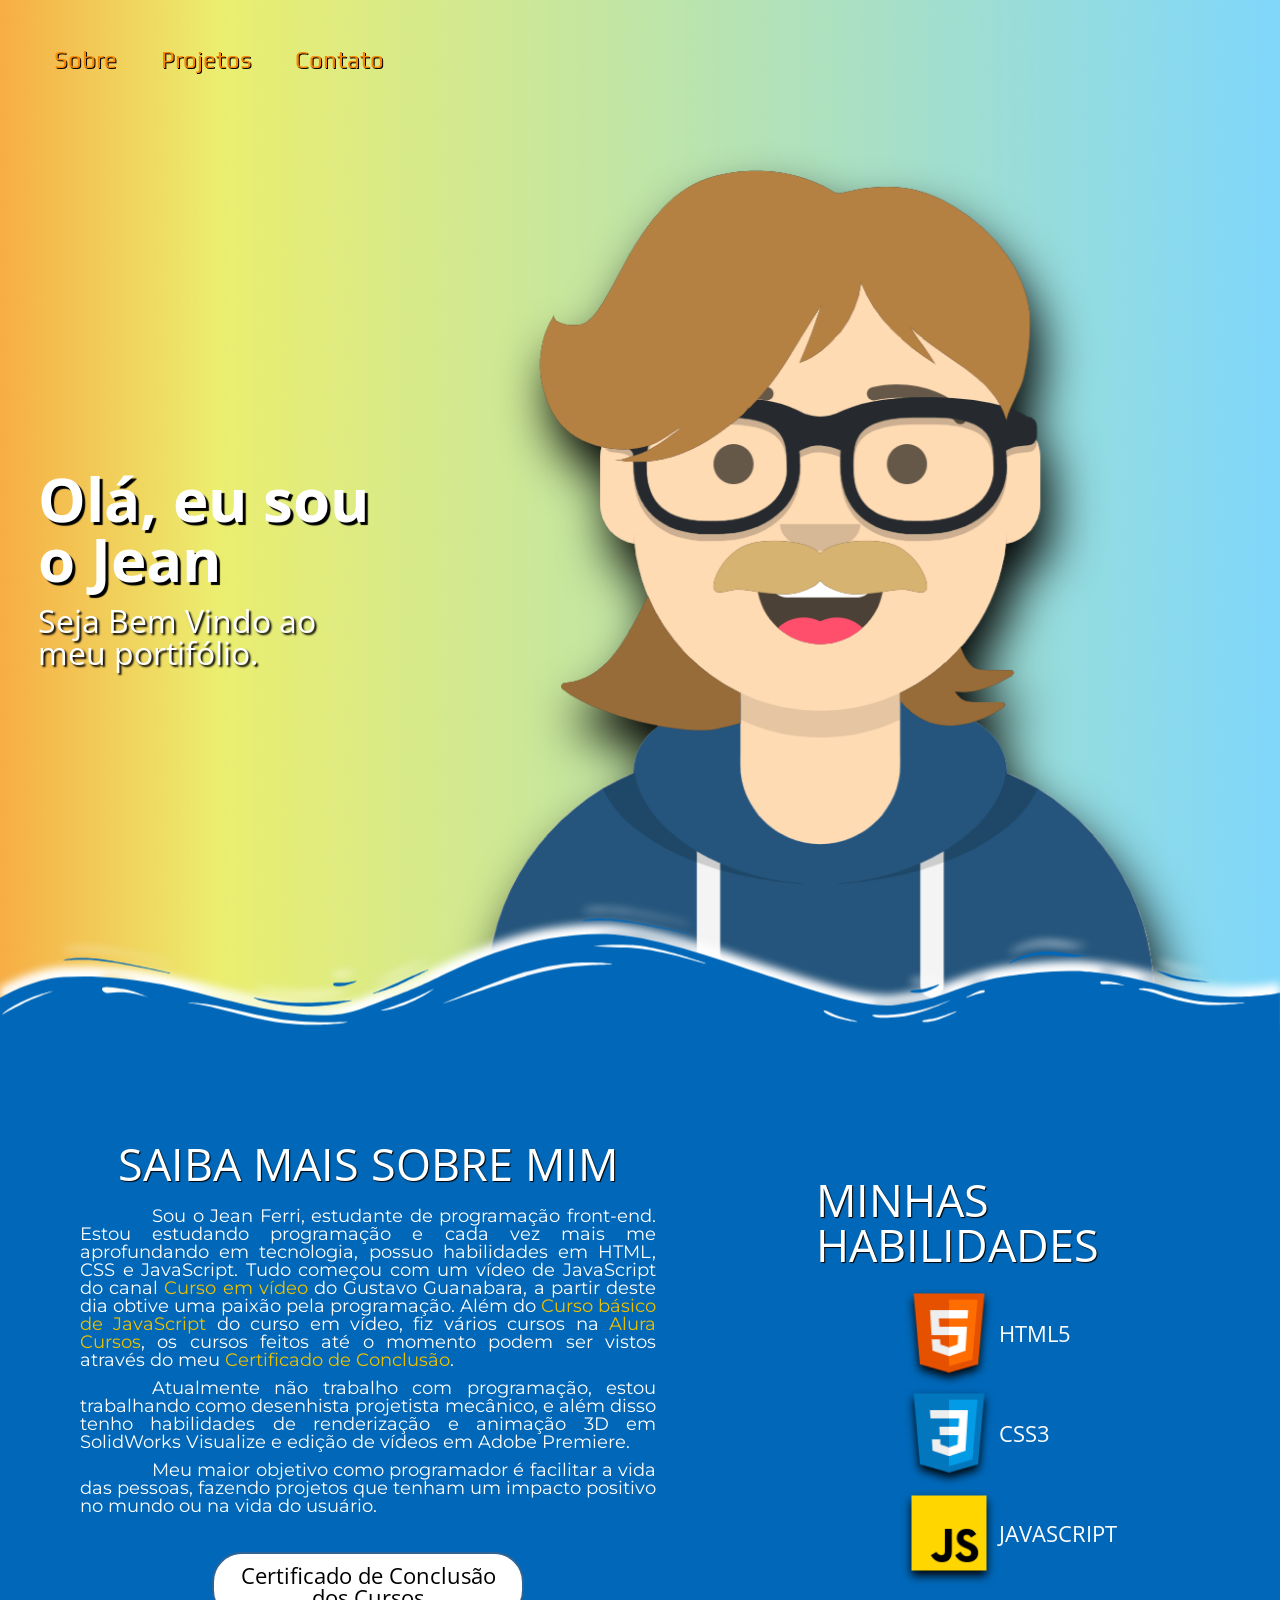
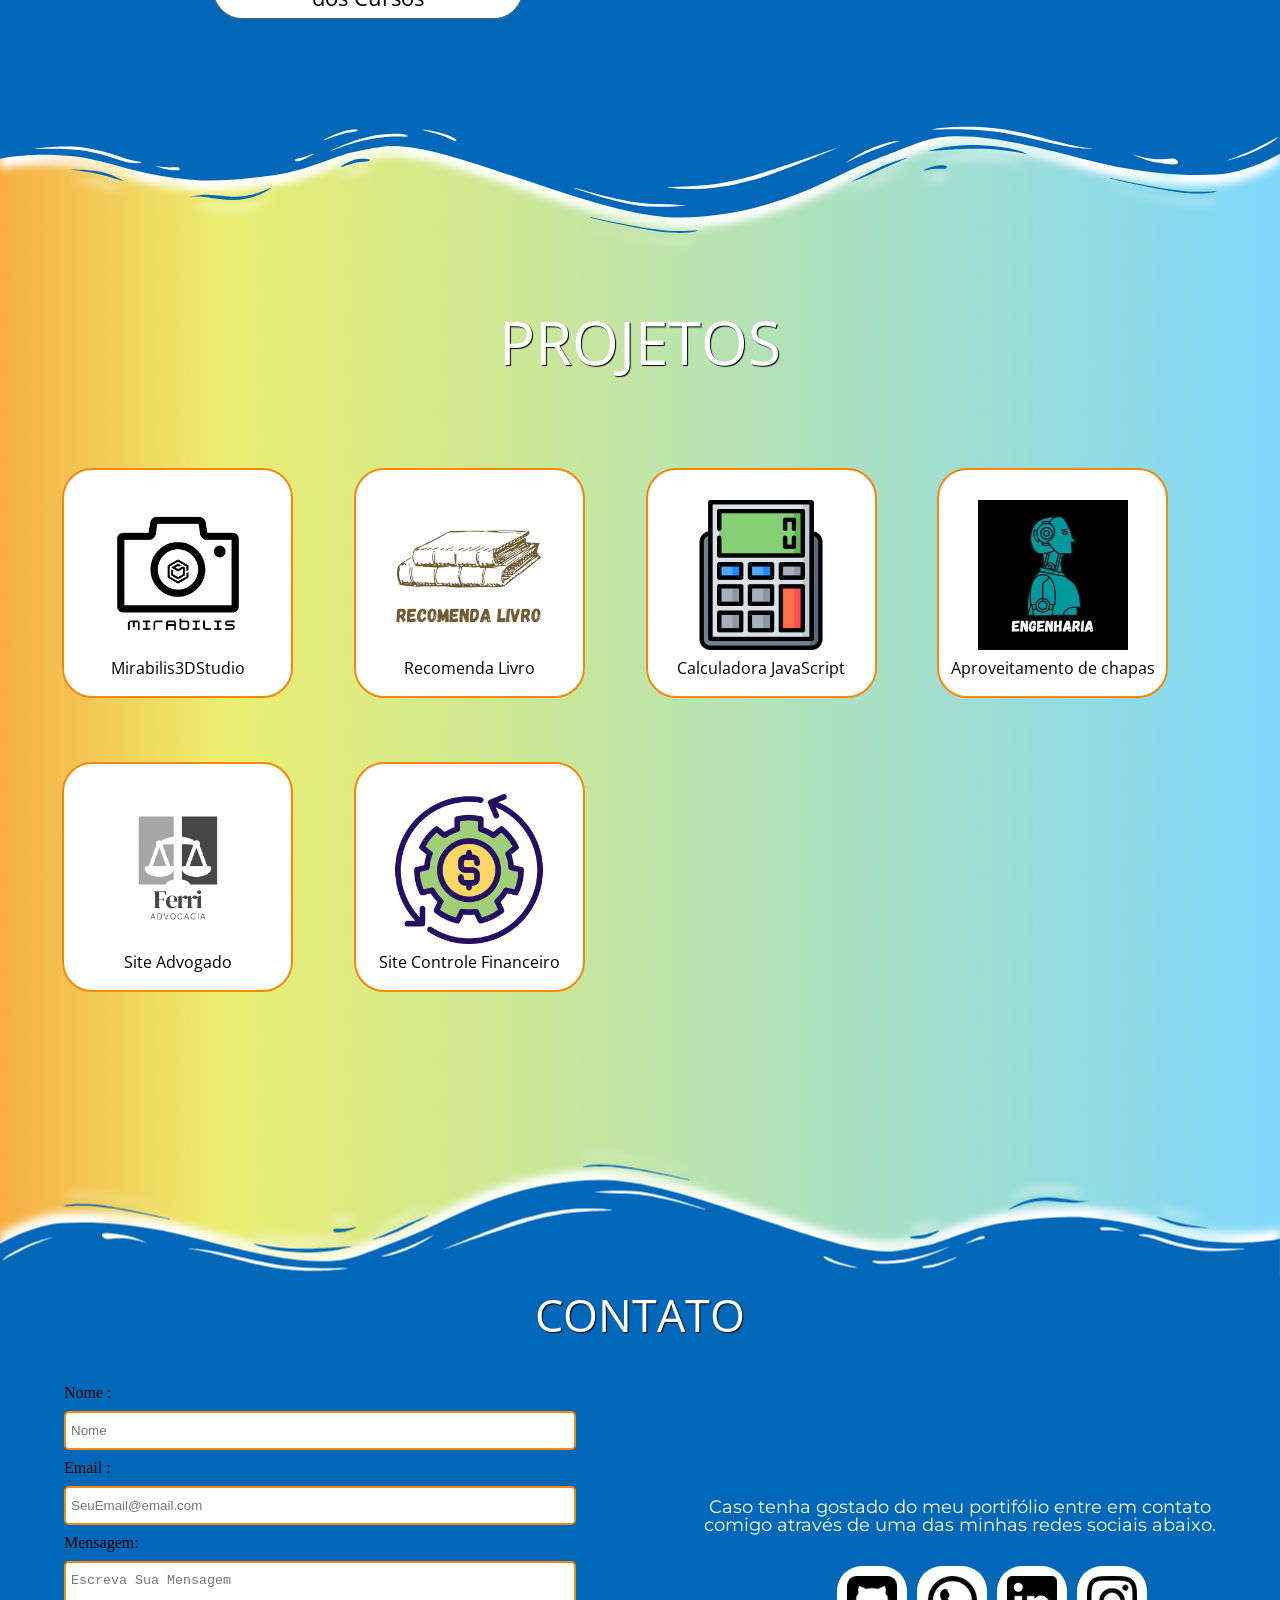
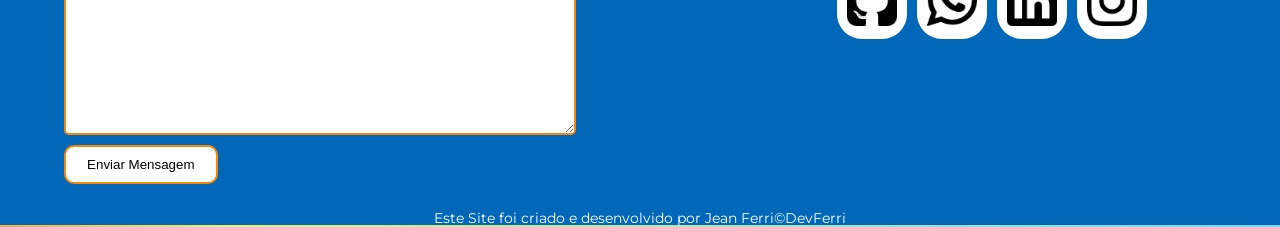
<file: index.html>
<!DOCTYPE html>
<html lang="pt-br">
<head>
    <meta charset="UTF-8">
    <meta http-equiv="X-UA-Compatible" content="IE=edge">
    <meta name="viewport" content="width=device-width, initial-scale=1.0">
    <link rel="stylesheet" href="css/reset.css">
    <link rel="stylesheet" href="css/background-svg.css">
    <link rel="stylesheet" href="css/header.css">
    <link rel="stylesheet" href="css/apresentacao.css">
    <link rel="stylesheet" href="css/sobre.css">
    <link rel="stylesheet" href="css/projetos.css">
    <link rel="stylesheet" href="css/contato.css">
    <link rel="stylesheet" href="css/footer.css">
    <link rel="preconnect" href="https://fonts.googleapis.com">
<link rel="preconnect" href="https://fonts.gstatic.com" crossorigin>
<link href="https://fonts.googleapis.com/css2?family=Play:wght@700&display=swap" rel="stylesheet">
<link rel="preconnect" href="https://fonts.googleapis.com">
<link rel="preconnect" href="https://fonts.gstatic.com" crossorigin>
<link href="https://fonts.googleapis.com/css2?family=Open+Sans:wght@500&display=swap" rel="stylesheet">
<link rel="preconnect" href="https://fonts.googleapis.com">
<link rel="preconnect" href="https://fonts.gstatic.com" crossorigin>
<link href="https://fonts.googleapis.com/css2?family=Montserrat:wght@300&display=swap" rel="stylesheet">
    <title>DevFerri</title>
</head>
<body>
    <header class="header">
        <div class="header__container" id="inicio">
            <ul class="header__lista">
                <li>
                <a href="#sobre" class="header__button" >Sobre</a>
                </li>
                <li>
                <a href="#projetosHeader" class="header__button" >Projetos</a>
                </li>
                <li>
                <a href="#contato" class="header__button">Contato</a>
                </li>
            </ul>
        </div>
    </header>

    <main>

        <section class="apresentacao__container">
            <div class="apresentacao">
                <h2 class="apresentacao__titulo">Olá, eu sou o Jean</h2>
                <p class="apresentacao__paragrafo">Seja Bem Vindo ao meu portifólio.</p>
            </div>
            <img src="imagens/Avatar-Maker.png" alt="Avatar EU" class="apresentacao__imagem">
            
        </section>
        <svg xmlns="http://www.w3.org/2000/svg" viewBox="0 0 283.5 27.8" preserveAspectRatio="none" fill="#0168b9" class="svg__top" id="sobre">
            <path class="elementor-shape-fill" d="M283.5,9.7c0,0-7.3,4.3-14,4.6c-6.8,0.3-12.6,0-20.9-1.5c-11.3-2-33.1-10.1-44.7-5.7	s-12.1,4.6-18,7.4c-6.6,3.2-20,9.6-36.6,9.3C131.6,23.5,99.5,7.2,86.3,8c-1.4,0.1-6.6,0.8-10.5,2c-3.8,1.2-9.4,3.8-17,4.7	c-3.2,0.4-8.3,1.1-14.2,0.9c-1.5-0.1-6.3-0.4-12-1.6c-5.7-1.2-11-3.1-15.8-3.7C6.5,9.2,0,10.8,0,10.8V0h283.5V9.7z M260.8,11.3	c-0.7-1-2-0.4-4.3-0.4c-2.3,0-6.1-1.2-5.8-1.1c0.3,0.1,3.1,1.5,6,1.9C259.7,12.2,261.4,12.3,260.8,11.3z M242.4,8.6	c0,0-2.4-0.2-5.6-0.9c-3.2-0.8-10.3-2.8-15.1-3.5c-8.2-1.1-15.8,0-15.1,0.1c0.8,0.1,9.6-0.6,17.6,1.1c3.3,0.7,9.3,2.2,12.4,2.7	C239.9,8.7,242.4,8.6,242.4,8.6z M185.2,8.5c1.7-0.7-13.3,4.7-18.5,6.1c-2.1,0.6-6.2,1.6-10,2c-3.9,0.4-8.9,0.4-8.8,0.5	c0,0.2,5.8,0.8,11.2,0c5.4-0.8,5.2-1.1,7.6-1.6C170.5,14.7,183.5,9.2,185.2,8.5z M199.1,6.9c0.2,0-0.8-0.4-4.8,1.1	c-4,1.5-6.7,3.5-6.9,3.7c-0.2,0.1,3.5-1.8,6.6-3C197,7.5,199,6.9,199.1,6.9z M283,6c-0.1,0.1-1.9,1.1-4.8,2.5s-6.9,2.8-6.7,2.7	c0.2,0,3.5-0.6,7.4-2.5C282.8,6.8,283.1,5.9,283,6z M31.3,11.6c0.1-0.2-1.9-0.2-4.5-1.2s-5.4-1.6-7.8-2C15,7.6,7.3,8.5,7.7,8.6	C8,8.7,15.9,8.3,20.2,9.3c2.2,0.5,2.4,0.5,5.7,1.6S31.2,11.9,31.3,11.6z M73,9.2c0.4-0.1,3.5-1.6,8.4-2.6c4.9-1.1,8.9-0.5,8.9-0.8	c0-0.3-1-0.9-6.2-0.3S72.6,9.3,73,9.2z M71.6,6.7C71.8,6.8,75,5.4,77.3,5c2.3-0.3,1.9-0.5,1.9-0.6c0-0.1-1.1-0.2-2.7,0.2	C74.8,5.1,71.4,6.6,71.6,6.7z M93.6,4.4c0.1,0.2,3.5,0.8,5.6,1.8c2.1,1,1.8,0.6,1.9,0.5c0.1-0.1-0.8-0.8-2.4-1.3	C97.1,4.8,93.5,4.2,93.6,4.4z M65.4,11.1c-0.1,0.3,0.3,0.5,1.9-0.2s2.6-1.3,2.2-1.2s-0.9,0.4-2.5,0.8C65.3,10.9,65.5,10.8,65.4,11.1	z M34.5,12.4c-0.2,0,2.1,0.8,3.3,0.9c1.2,0.1,2,0.1,2-0.2c0-0.3-0.1-0.5-1.6-0.4C36.6,12.8,34.7,12.4,34.5,12.4z M152.2,21.1	c-0.1,0.1-2.4-0.3-7.5-0.3c-5,0-13.6-2.4-17.2-3.5c-3.6-1.1,10,3.9,16.5,4.1C150.5,21.6,152.3,21,152.2,21.1z"></path>
            <path class="elementor-shape-fill" d="M269.6,18c-0.1-0.1-4.6,0.3-7.2,0c-7.3-0.7-17-3.2-16.6-2.9c0.4,0.3,13.7,3.1,17,3.3	C267.7,18.8,269.7,18,269.6,18z"></path>
            <path class="elementor-shape-fill" d="M227.4,9.8c-0.2-0.1-4.5-1-9.5-1.2c-5-0.2-12.7,0.6-12.3,0.5c0.3-0.1,5.9-1.8,13.3-1.2	S227.6,9.9,227.4,9.8z"></path>
            <path class="elementor-shape-fill" d="M204.5,13.4c-0.1-0.1,2-1,3.2-1.1c1.2-0.1,2,0,2,0.3c0,0.3-0.1,0.5-1.6,0.4	C206.4,12.9,204.6,13.5,204.5,13.4z"></path>
            <path class="elementor-shape-fill" d="M201,10.6c0-0.1-4.4,1.2-6.3,2.2c-1.9,0.9-6.2,3.1-6.1,3.1c0.1,0.1,4.2-1.6,6.3-2.6	S201,10.7,201,10.6z"></path>
            <path class="elementor-shape-fill" d="M154.5,26.7c-0.1-0.1-4.6,0.3-7.2,0c-7.3-0.7-17-3.2-16.6-2.9c0.4,0.3,13.7,3.1,17,3.3	C152.6,27.5,154.6,26.8,154.5,26.7z"></path>
            <path class="elementor-shape-fill" d="M41.9,19.3c0,0,1.2-0.3,2.9-0.1c1.7,0.2,5.8,0.9,8.2,0.7c4.2-0.4,7.4-2.7,7-2.6	c-0.4,0-4.3,2.2-8.6,1.9c-1.8-0.1-5.1-0.5-6.7-0.4S41.9,19.3,41.9,19.3z"></path>
            <path class="elementor-shape-fill" d="M75.5,12.6c0.2,0.1,2-0.8,4.3-1.1c2.3-0.2,2.1-0.3,2.1-0.5c0-0.1-1.8-0.4-3.4,0	C76.9,11.5,75.3,12.5,75.5,12.6z"></path>
            <path class="elementor-shape-fill" d="M15.6,13.2c0-0.1,4.3,0,6.7,0.5c2.4,0.5,5,1.9,5,2c0,0.1-2.7-0.8-5.1-1.4	C19.9,13.7,15.7,13.3,15.6,13.2z"></path>
        </svg>
        <section class="sobre__container">
            <div class="sobre__descricao">
                <h2 class="sobre__titulo">Saiba mais sobre mim</h2>
                <p class="sobre__paragrafo">Sou o Jean Ferri, estudante de programação front-end. Estou estudando programação e cada vez mais me aprofundando em tecnologia, possuo habilidades em HTML, CSS e JavaScript. Tudo começou com um vídeo de JavaScript do canal <a class="sobre__link" href="https://www.youtube.com/c/CursoemV%C3%ADdeo" target="_blank">Curso em vídeo</a> do Gustavo Guanabara, a partir deste dia obtive uma paixão pela programação. Além do <a href="https://www.youtube.com/watch?v=1-w1RfGIov4&list=PLHz_AreHm4dlsK3Nr9GVvXCbpQyHQl1o1" class="sobre__link" target="_blank">Curso básico de JavaScript</a> do curso em vídeo, fiz vários cursos na <a href="https://www.alura.com.br/" class="sobre__link" target="_blank">Alura Cursos</a>, os cursos feitos até o momento podem ser vistos através do meu <a href="https://cursos.alura.com.br/user/Jeanferrimh/fullCertificate/d1e5af925a5d30c86b18f0bb234966da" class="sobre__link" target="_blank">Certificado de Conclusão</a>. </p>
                <p class="sobre__paragrafo">Atualmente não trabalho com programação, estou trabalhando como desenhista projetista mecânico, e além disso tenho habilidades de renderização e animação 3D em SolidWorks Visualize e edição de vídeos em Adobe Premiere. </p>
                <p class="sobre__paragrafo">Meu maior objetivo como programador é facilitar a vida das pessoas, fazendo projetos que tenham um impacto positivo no mundo ou na vida do usuário.</p>
                <a href="https://cursos.alura.com.br/user/Jeanferrimh/fullCertificate/d1e5af925a5d30c86b18f0bb234966da" target="_blank" class="botao__certificados">Certificado de Conclusão dos Cursos</a>
            </div>
            <div class="sobre__habilidades">
                <h2 class="sobre__titulo">Minhas habilidades</h2>
                <div class="habilidades">
                    <ul class="habilidades__lista">
                        <li>
                            <img src="imagens/icones/icons8-html-5-96.png" class="habilidades__imagem" alt="icone html5">
                            <h4 class="titulo__habilidade">html5</h4>
                        </li>
                        <li>
                            <img src="imagens/icones/icons8-css3-96.png" class="habilidades__imagem" alt="icone css3">
                            <h4 class="titulo__habilidade">css3</h4>
                        </li>
                        <li>
                            <img src="imagens/icones/icons8-javascript-96.png" class="habilidades__imagem" alt="icone javascript">
                            <h4 class="titulo__habilidade">Javascript</h4>
                        </li>
                    </ul>
                </div>
            </div>

        </section>
        <svg xmlns="http://www.w3.org/2000/svg" viewBox="0 0 283.5 27.8" preserveAspectRatio="none" fill="#0168b9" class="svg__bottom">
            <path class="elementor-shape-fill" d="M283.5,9.7c0,0-7.3,4.3-14,4.6c-6.8,0.3-12.6,0-20.9-1.5c-11.3-2-33.1-10.1-44.7-5.7	s-12.1,4.6-18,7.4c-6.6,3.2-20,9.6-36.6,9.3C131.6,23.5,99.5,7.2,86.3,8c-1.4,0.1-6.6,0.8-10.5,2c-3.8,1.2-9.4,3.8-17,4.7	c-3.2,0.4-8.3,1.1-14.2,0.9c-1.5-0.1-6.3-0.4-12-1.6c-5.7-1.2-11-3.1-15.8-3.7C6.5,9.2,0,10.8,0,10.8V0h283.5V9.7z M260.8,11.3	c-0.7-1-2-0.4-4.3-0.4c-2.3,0-6.1-1.2-5.8-1.1c0.3,0.1,3.1,1.5,6,1.9C259.7,12.2,261.4,12.3,260.8,11.3z M242.4,8.6	c0,0-2.4-0.2-5.6-0.9c-3.2-0.8-10.3-2.8-15.1-3.5c-8.2-1.1-15.8,0-15.1,0.1c0.8,0.1,9.6-0.6,17.6,1.1c3.3,0.7,9.3,2.2,12.4,2.7	C239.9,8.7,242.4,8.6,242.4,8.6z M185.2,8.5c1.7-0.7-13.3,4.7-18.5,6.1c-2.1,0.6-6.2,1.6-10,2c-3.9,0.4-8.9,0.4-8.8,0.5	c0,0.2,5.8,0.8,11.2,0c5.4-0.8,5.2-1.1,7.6-1.6C170.5,14.7,183.5,9.2,185.2,8.5z M199.1,6.9c0.2,0-0.8-0.4-4.8,1.1	c-4,1.5-6.7,3.5-6.9,3.7c-0.2,0.1,3.5-1.8,6.6-3C197,7.5,199,6.9,199.1,6.9z M283,6c-0.1,0.1-1.9,1.1-4.8,2.5s-6.9,2.8-6.7,2.7	c0.2,0,3.5-0.6,7.4-2.5C282.8,6.8,283.1,5.9,283,6z M31.3,11.6c0.1-0.2-1.9-0.2-4.5-1.2s-5.4-1.6-7.8-2C15,7.6,7.3,8.5,7.7,8.6	C8,8.7,15.9,8.3,20.2,9.3c2.2,0.5,2.4,0.5,5.7,1.6S31.2,11.9,31.3,11.6z M73,9.2c0.4-0.1,3.5-1.6,8.4-2.6c4.9-1.1,8.9-0.5,8.9-0.8	c0-0.3-1-0.9-6.2-0.3S72.6,9.3,73,9.2z M71.6,6.7C71.8,6.8,75,5.4,77.3,5c2.3-0.3,1.9-0.5,1.9-0.6c0-0.1-1.1-0.2-2.7,0.2	C74.8,5.1,71.4,6.6,71.6,6.7z M93.6,4.4c0.1,0.2,3.5,0.8,5.6,1.8c2.1,1,1.8,0.6,1.9,0.5c0.1-0.1-0.8-0.8-2.4-1.3	C97.1,4.8,93.5,4.2,93.6,4.4z M65.4,11.1c-0.1,0.3,0.3,0.5,1.9-0.2s2.6-1.3,2.2-1.2s-0.9,0.4-2.5,0.8C65.3,10.9,65.5,10.8,65.4,11.1	z M34.5,12.4c-0.2,0,2.1,0.8,3.3,0.9c1.2,0.1,2,0.1,2-0.2c0-0.3-0.1-0.5-1.6-0.4C36.6,12.8,34.7,12.4,34.5,12.4z M152.2,21.1	c-0.1,0.1-2.4-0.3-7.5-0.3c-5,0-13.6-2.4-17.2-3.5c-3.6-1.1,10,3.9,16.5,4.1C150.5,21.6,152.3,21,152.2,21.1z"></path>
            <path class="elementor-shape-fill" d="M269.6,18c-0.1-0.1-4.6,0.3-7.2,0c-7.3-0.7-17-3.2-16.6-2.9c0.4,0.3,13.7,3.1,17,3.3	C267.7,18.8,269.7,18,269.6,18z"></path>
            <path class="elementor-shape-fill" d="M227.4,9.8c-0.2-0.1-4.5-1-9.5-1.2c-5-0.2-12.7,0.6-12.3,0.5c0.3-0.1,5.9-1.8,13.3-1.2	S227.6,9.9,227.4,9.8z"></path>
            <path class="elementor-shape-fill" d="M204.5,13.4c-0.1-0.1,2-1,3.2-1.1c1.2-0.1,2,0,2,0.3c0,0.3-0.1,0.5-1.6,0.4	C206.4,12.9,204.6,13.5,204.5,13.4z"></path>
            <path class="elementor-shape-fill" d="M201,10.6c0-0.1-4.4,1.2-6.3,2.2c-1.9,0.9-6.2,3.1-6.1,3.1c0.1,0.1,4.2-1.6,6.3-2.6	S201,10.7,201,10.6z"></path>
            <path class="elementor-shape-fill" d="M154.5,26.7c-0.1-0.1-4.6,0.3-7.2,0c-7.3-0.7-17-3.2-16.6-2.9c0.4,0.3,13.7,3.1,17,3.3	C152.6,27.5,154.6,26.8,154.5,26.7z"></path>
            <path class="elementor-shape-fill" d="M41.9,19.3c0,0,1.2-0.3,2.9-0.1c1.7,0.2,5.8,0.9,8.2,0.7c4.2-0.4,7.4-2.7,7-2.6	c-0.4,0-4.3,2.2-8.6,1.9c-1.8-0.1-5.1-0.5-6.7-0.4S41.9,19.3,41.9,19.3z"></path>
            <path class="elementor-shape-fill" d="M75.5,12.6c0.2,0.1,2-0.8,4.3-1.1c2.3-0.2,2.1-0.3,2.1-0.5c0-0.1-1.8-0.4-3.4,0	C76.9,11.5,75.3,12.5,75.5,12.6z"></path>
            <path class="elementor-shape-fill" d="M15.6,13.2c0-0.1,4.3,0,6.7,0.5c2.4,0.5,5,1.9,5,2c0,0.1-2.7-0.8-5.1-1.4	C19.9,13.7,15.7,13.3,15.6,13.2z"></path>
        </svg>
        <section class="projetos" id="projetosHeader">
            <h2 class="projetos__titulo">projetos</h2>
            <div id="projetos" class="projetos__container">
                <a href="#projetoContainer" class="projetos__box" id="projeto">
                
                        <img class="projetos__img" src="projetos/Mirabilis3dStudio/assets/imagens/logo.png" alt="logo projeto mirabilis 3d">
                        <h4 class="projetos__subtitulos">Mirabilis3DStudio</h4>
                    
                </a>
                <a href="#projetoContainer" class="projetos__box" id="projeto">
                   
                        <img class="projetos__img" src="projetos/recomendalivro/assets/img/logo.png" alt="logo projeto recomenda livro">
                        <h4 class="projetos__subtitulos">Recomenda Livro</h4>
                    
                </a>
                <a href="#projetoContainer" class="projetos__box" id="projeto">
                   
                        <img class="projetos__img" src="projetos/Calculadora-Js/assets/calculadora.png" alt="logo projeto calculadora">
                        <h4 class="projetos__subtitulos">Calculadora JavaScript</h4>
            
                </a>
                <a href="#projetoContainer" class="projetos__box" id="projeto">
                        <img class="projetos__img" src="projetos/Aproveitamento-de-Chapas-de-aco/assets/img/Calculos.png" alt="logo projeto aproveitamento de chapas">
                        <h4 class="projetos__subtitulos">Aproveitamento de chapas</h4>
                    
                </a>

                <a href="#projetoContainer" class="projetos__box" id="projeto">
                    <img class="projetos__img" src="imagens/FerriAdvocacia.png" alt="logo projeto Site advogado">
                    <h4 class="projetos__subtitulos">Site Advogado</h4>
                
            </a>
            <a href="#projetoContainer" class="projetos__box" id="projeto">
                <img class="projetos__img" src="imagens/money-icon.png" alt="logo projeto Site advogado">
                <h4 class="projetos__subtitulos">Site Controle Financeiro</h4>
            
        </a>
            </div>
            <div id="projetoContainer">
                
            </div>

        </section>
        
        <section class="contato" id="contato">
            <svg xmlns="http://www.w3.org/2000/svg" viewBox="0 0 283.5 27.8" preserveAspectRatio="none" fill="#0168b9" class="svg__top" id="sobre">
                <path class="elementor-shape-fill" d="M283.5,9.7c0,0-7.3,4.3-14,4.6c-6.8,0.3-12.6,0-20.9-1.5c-11.3-2-33.1-10.1-44.7-5.7	s-12.1,4.6-18,7.4c-6.6,3.2-20,9.6-36.6,9.3C131.6,23.5,99.5,7.2,86.3,8c-1.4,0.1-6.6,0.8-10.5,2c-3.8,1.2-9.4,3.8-17,4.7	c-3.2,0.4-8.3,1.1-14.2,0.9c-1.5-0.1-6.3-0.4-12-1.6c-5.7-1.2-11-3.1-15.8-3.7C6.5,9.2,0,10.8,0,10.8V0h283.5V9.7z M260.8,11.3	c-0.7-1-2-0.4-4.3-0.4c-2.3,0-6.1-1.2-5.8-1.1c0.3,0.1,3.1,1.5,6,1.9C259.7,12.2,261.4,12.3,260.8,11.3z M242.4,8.6	c0,0-2.4-0.2-5.6-0.9c-3.2-0.8-10.3-2.8-15.1-3.5c-8.2-1.1-15.8,0-15.1,0.1c0.8,0.1,9.6-0.6,17.6,1.1c3.3,0.7,9.3,2.2,12.4,2.7	C239.9,8.7,242.4,8.6,242.4,8.6z M185.2,8.5c1.7-0.7-13.3,4.7-18.5,6.1c-2.1,0.6-6.2,1.6-10,2c-3.9,0.4-8.9,0.4-8.8,0.5	c0,0.2,5.8,0.8,11.2,0c5.4-0.8,5.2-1.1,7.6-1.6C170.5,14.7,183.5,9.2,185.2,8.5z M199.1,6.9c0.2,0-0.8-0.4-4.8,1.1	c-4,1.5-6.7,3.5-6.9,3.7c-0.2,0.1,3.5-1.8,6.6-3C197,7.5,199,6.9,199.1,6.9z M283,6c-0.1,0.1-1.9,1.1-4.8,2.5s-6.9,2.8-6.7,2.7	c0.2,0,3.5-0.6,7.4-2.5C282.8,6.8,283.1,5.9,283,6z M31.3,11.6c0.1-0.2-1.9-0.2-4.5-1.2s-5.4-1.6-7.8-2C15,7.6,7.3,8.5,7.7,8.6	C8,8.7,15.9,8.3,20.2,9.3c2.2,0.5,2.4,0.5,5.7,1.6S31.2,11.9,31.3,11.6z M73,9.2c0.4-0.1,3.5-1.6,8.4-2.6c4.9-1.1,8.9-0.5,8.9-0.8	c0-0.3-1-0.9-6.2-0.3S72.6,9.3,73,9.2z M71.6,6.7C71.8,6.8,75,5.4,77.3,5c2.3-0.3,1.9-0.5,1.9-0.6c0-0.1-1.1-0.2-2.7,0.2	C74.8,5.1,71.4,6.6,71.6,6.7z M93.6,4.4c0.1,0.2,3.5,0.8,5.6,1.8c2.1,1,1.8,0.6,1.9,0.5c0.1-0.1-0.8-0.8-2.4-1.3	C97.1,4.8,93.5,4.2,93.6,4.4z M65.4,11.1c-0.1,0.3,0.3,0.5,1.9-0.2s2.6-1.3,2.2-1.2s-0.9,0.4-2.5,0.8C65.3,10.9,65.5,10.8,65.4,11.1	z M34.5,12.4c-0.2,0,2.1,0.8,3.3,0.9c1.2,0.1,2,0.1,2-0.2c0-0.3-0.1-0.5-1.6-0.4C36.6,12.8,34.7,12.4,34.5,12.4z M152.2,21.1	c-0.1,0.1-2.4-0.3-7.5-0.3c-5,0-13.6-2.4-17.2-3.5c-3.6-1.1,10,3.9,16.5,4.1C150.5,21.6,152.3,21,152.2,21.1z"></path>
                <path class="elementor-shape-fill" d="M269.6,18c-0.1-0.1-4.6,0.3-7.2,0c-7.3-0.7-17-3.2-16.6-2.9c0.4,0.3,13.7,3.1,17,3.3	C267.7,18.8,269.7,18,269.6,18z"></path>
                <path class="elementor-shape-fill" d="M227.4,9.8c-0.2-0.1-4.5-1-9.5-1.2c-5-0.2-12.7,0.6-12.3,0.5c0.3-0.1,5.9-1.8,13.3-1.2	S227.6,9.9,227.4,9.8z"></path>
                <path class="elementor-shape-fill" d="M204.5,13.4c-0.1-0.1,2-1,3.2-1.1c1.2-0.1,2,0,2,0.3c0,0.3-0.1,0.5-1.6,0.4	C206.4,12.9,204.6,13.5,204.5,13.4z"></path>
                <path class="elementor-shape-fill" d="M201,10.6c0-0.1-4.4,1.2-6.3,2.2c-1.9,0.9-6.2,3.1-6.1,3.1c0.1,0.1,4.2-1.6,6.3-2.6	S201,10.7,201,10.6z"></path>
                <path class="elementor-shape-fill" d="M154.5,26.7c-0.1-0.1-4.6,0.3-7.2,0c-7.3-0.7-17-3.2-16.6-2.9c0.4,0.3,13.7,3.1,17,3.3	C152.6,27.5,154.6,26.8,154.5,26.7z"></path>
                <path class="elementor-shape-fill" d="M41.9,19.3c0,0,1.2-0.3,2.9-0.1c1.7,0.2,5.8,0.9,8.2,0.7c4.2-0.4,7.4-2.7,7-2.6	c-0.4,0-4.3,2.2-8.6,1.9c-1.8-0.1-5.1-0.5-6.7-0.4S41.9,19.3,41.9,19.3z"></path>
                <path class="elementor-shape-fill" d="M75.5,12.6c0.2,0.1,2-0.8,4.3-1.1c2.3-0.2,2.1-0.3,2.1-0.5c0-0.1-1.8-0.4-3.4,0	C76.9,11.5,75.3,12.5,75.5,12.6z"></path>
                <path class="elementor-shape-fill" d="M15.6,13.2c0-0.1,4.3,0,6.7,0.5c2.4,0.5,5,1.9,5,2c0,0.1-2.7-0.8-5.1-1.4	C19.9,13.7,15.7,13.3,15.6,13.2z"></path>
            </svg>
            <div class="contato__container">
                <h2 class="contato__titulo">Contato</h2>
                <div class="contato__box">
                    <div class="contato__formulario">
                        <form action="https://formsubmit.co/jeanferrimh@gmail.com" method="POST">
                            <label for="name">Nome :</label>
                            <input class="formulario__input" id="nome" name="name" type="name" placeholder="Nome">
                            <label for="Email"> Email :</label>
                            <input class="formulario__input" id="email" name="email" type="email" placeholder="SeuEmail@email.com">
                            <label for="Mengasem">Mensagem: </label>
                        <textarea class="formulario__textarea" name="message" id="mensagem" cols="40" rows="10" placeholder="Escreva Sua Mensagem"></textarea>
                            <input type="submit"  class="formulario__submit" value="Enviar Mensagem">
                            <input type="hidden" name="_captcha" value="false">
                            <input type="hidden" name="_next" value="https://Jnferri.github.io">
                        </form>
                    </div>
                    <div class="contato__redes">
                        <p class="paragrafo__contato">Caso tenha gostado do meu portifólio entre em contato comigo através de uma das minhas redes sociais abaixo.</p>
                        <ul class="contato__lista">
                            <li>
                                <a href="https://github.com/JnFerri" target="_blank" class="contato__link"><img class="contato__img" src="imagens/icones/placa-do-github.png" alt="simbolo github"></a>
                            </li>
                            <li>
                                <a href="http://api.whatsapp.com/send?1=pt_BR&phone=55049998116251" target="_blank" class="contato__link"><img class="contato__img" src="imagens/icones/whatsapp.png" alt="simbolo whatsapp"></a>
                            </li>
                            <li>
                                <a href="https://www.linkedin.com/in/jean-ferri-9a9626198/" target="_blank" class="contato__link"><img class="contato__img" src="imagens/icones/logotipo-do-linkedin.png" alt="simbolo linkedin"></a>
                            </li>
                            <li>
                                <a href="https://www.instagram.com/jeann.ferri/" target = "_blank" class="contato__link"><img class="contato__img" target="_blank" src="imagens/icones/instagram.png" alt="simbolo instagram"></a>
                            </li>
                        </ul>
                    </div>
                </div>

            </div>

        </section>

        
    </main>

    <footer>
        <div class="footer__container">
            <p class="copy__footer">Este Site foi criado e desenvolvido por Jean Ferri&copy;DevFerri</p>
        </div>
        
    </footer>

    <script type="text/javascript" src="js/gifffer.min.js"></script>
    <script type="module" src="js/index.js"></script>
    <script src="js/animacoes.js"></script>
    <!-- Google tag (gtag.js) -->
<script async src="https://www.googletagmanager.com/gtag/js?id=G-5F45085C5B"></script>
<script>
  window.dataLayer = window.dataLayer || [];
  function gtag(){dataLayer.push(arguments);}
  gtag('js', new Date());

  gtag('config', 'G-5F45085C5B');
</script>
    
</body>
</html>
</file>
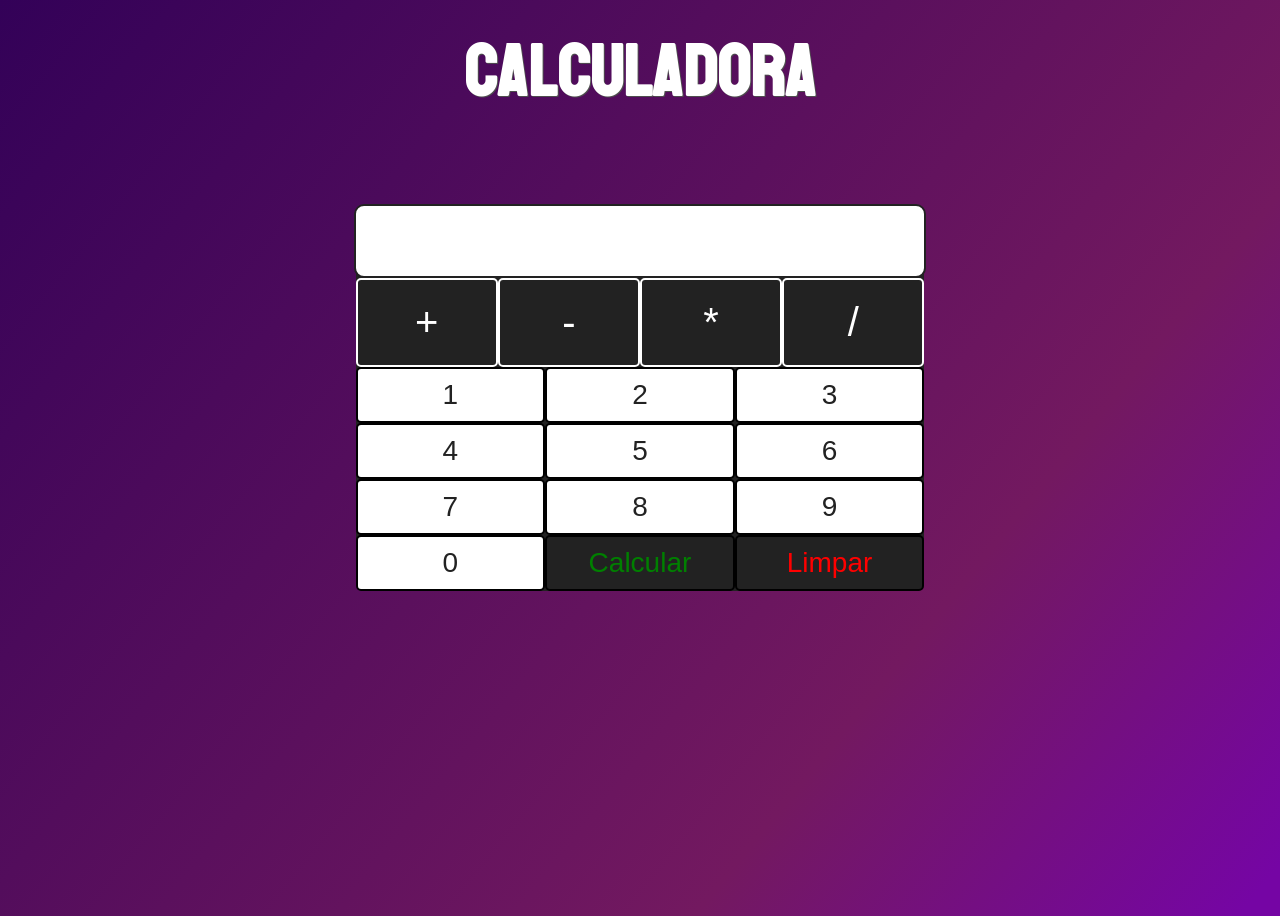
<file: projetos/Calculadora-Js/index.html>
<!DOCTYPE html>
<html lang="pt-br">
<head>
    <meta charset="UTF-8">
    <meta http-equiv="X-UA-Compatible" content="IE=edge">
    <meta name="viewport" content="width=device-width, initial-scale=1.0">
    <title>Calculadora</title>
    <link rel="preconnect" href="https://fonts.googleapis.com">
<link rel="preconnect" href="https://fonts.gstatic.com" crossorigin>
<link href="https://fonts.googleapis.com/css2?family=Koulen&display=swap" rel="stylesheet">
    <link rel="stylesheet" href="assets/css/reset.css">
    <link rel="stylesheet" href="assets/css/style.css">
</head>
<body>
    <header>
        <h1 class="titulo">Calculadora</h1>
    </header>
    <main>
        <div id='container'>
            <div class="calculadora">
                <div id="exibidor">
                    
                </div>
                <div class="botoes__calculo">
                    <input type="button" value="+" id="somar" class="botao__valor">
                    <input type="button" value="-" id="subtrair" class="botao__valor">
                    <input type="button" value="*" id="multiplicar" class="botao__valor">
                    <input type="button" value="/" id="dividir" class="botao__valor" >
                </div>

                <div class="botoes__numerais">
                    <input type="button" value="1" class="botao__valor">
                    <input type="button" value="2" class="botao__valor">
                    <input type="button" value="3" class="botao__valor" >
                    <input type="button" value="4" class="botao__valor" >
                    <input type="button" value="5" class="botao__valor">
                    <input type="button" value="6" class="botao__valor" >
                    <input type="button" value="7" class="botao__valor">
                    <input type="button" value="8" class="botao__valor" >
                    <input type="button" value="9" class="botao__valor" >
                    <input type="button" value="0" class="botao__valor" >
                    <input type="button" value="Calcular" onclick="calcular()">
                    <input type="button" value="Limpar" onclick="limpar()">
                </div>
                

            </div>

        </div>
    </main>
    <footer>
        
    </footer>
</body>
<script src="assets/js/index.js"></script>
</html>
</file>
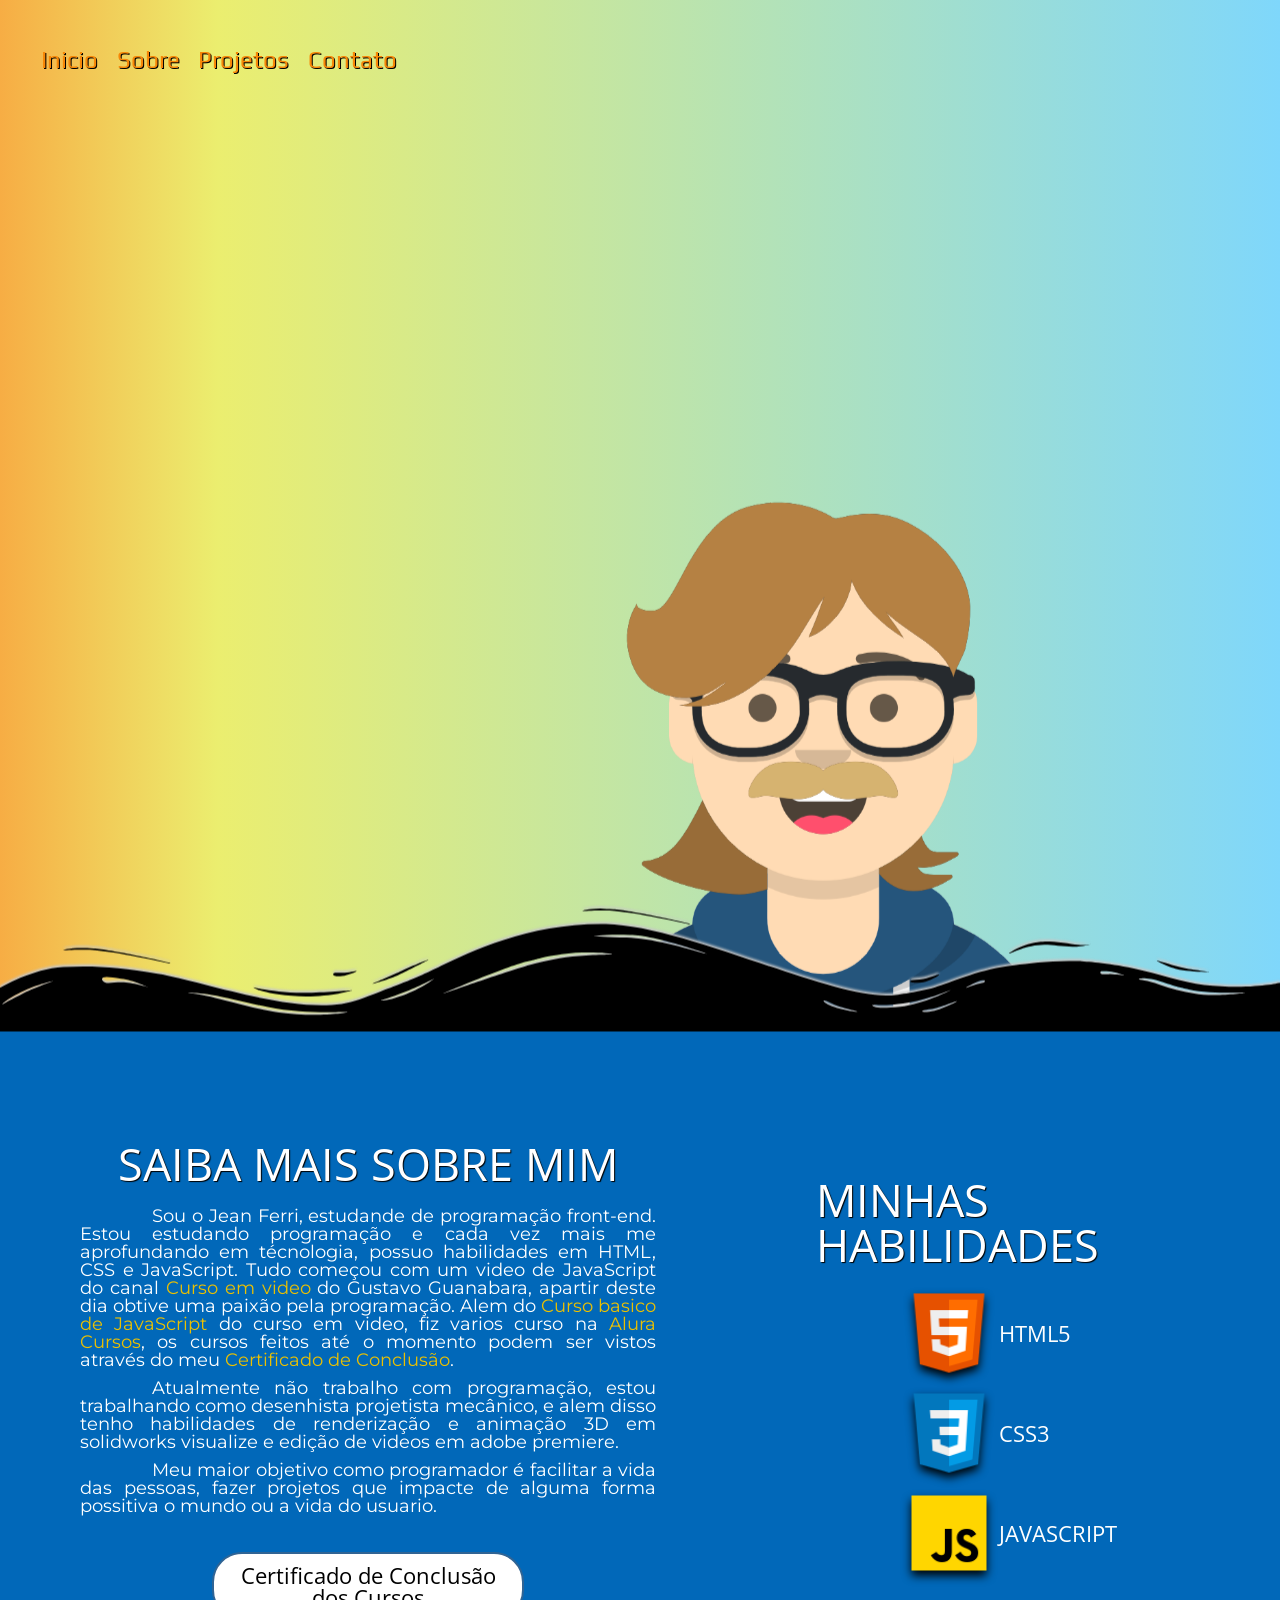
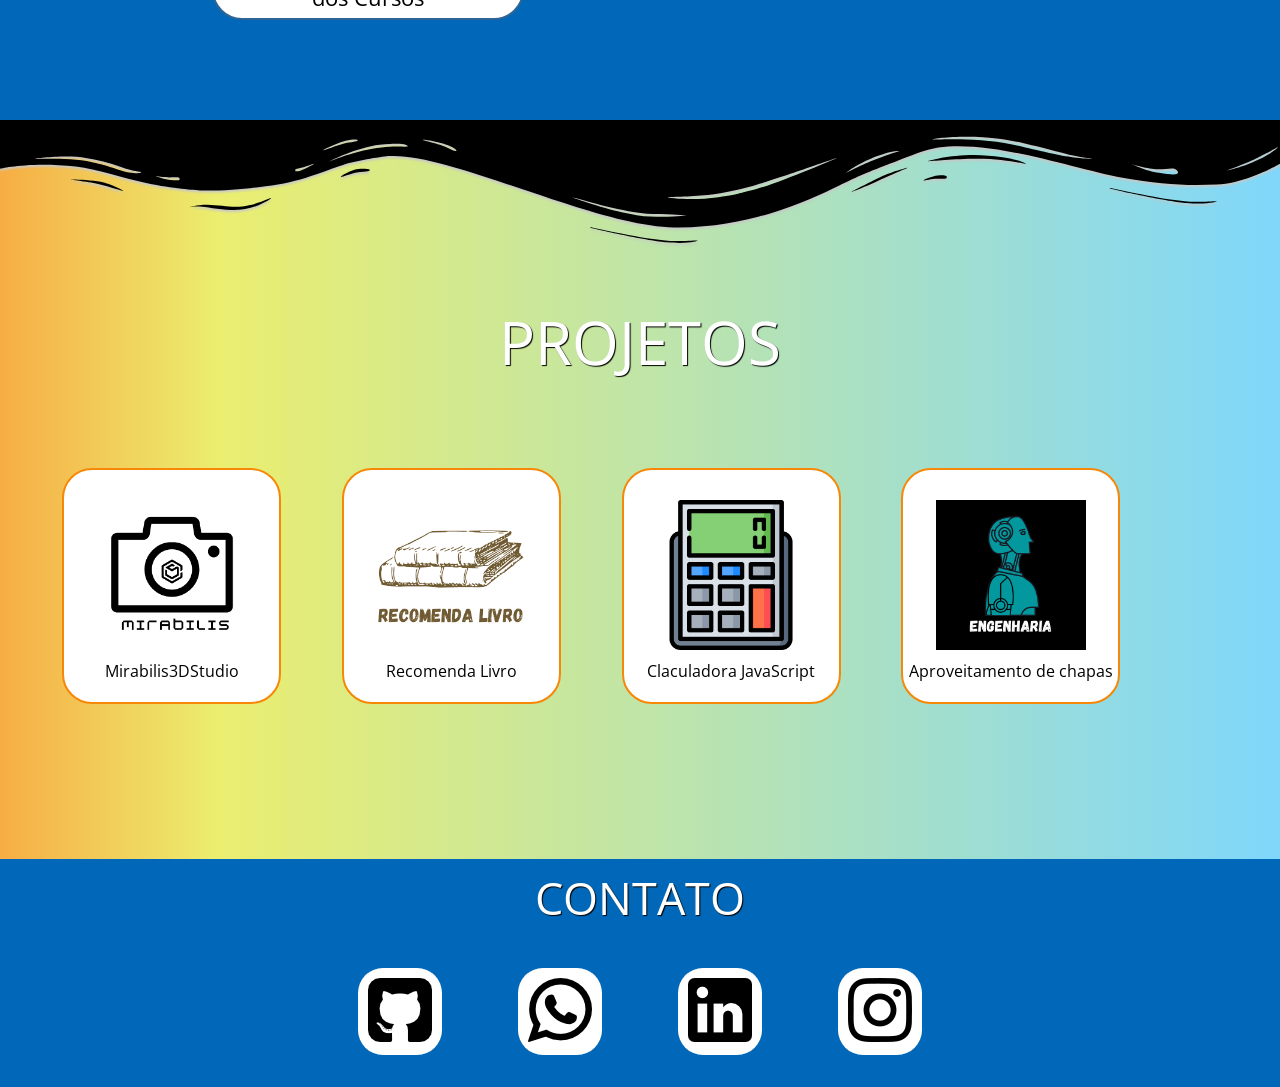
<file: paginaInicial.html>
<!DOCTYPE html>
<html lang="pt-br">
<head>
    <meta charset="UTF-8">
    <meta http-equiv="X-UA-Compatible" content="IE=edge">
    <meta name="viewport" content="width=device-width, initial-scale=1.0">
    <link rel="stylesheet" href="css/reset.css">
    <link rel="stylesheet" href="css/background-svg.css">
    <link rel="stylesheet" href="css/header.css">
    <link rel="stylesheet" href="css/apresentacao.css">
    <link rel="stylesheet" href="css/sobre.css">
    <link rel="stylesheet" href="css/projetos.css">
    <link rel="stylesheet" href="css/contato.css">
    <link rel="preconnect" href="https://fonts.googleapis.com">
<link rel="preconnect" href="https://fonts.gstatic.com" crossorigin>
<link href="https://fonts.googleapis.com/css2?family=Play:wght@700&display=swap" rel="stylesheet">
<link rel="preconnect" href="https://fonts.googleapis.com">
<link rel="preconnect" href="https://fonts.gstatic.com" crossorigin>
<link href="https://fonts.googleapis.com/css2?family=Open+Sans:wght@500&display=swap" rel="stylesheet">
<link rel="preconnect" href="https://fonts.googleapis.com">
<link rel="preconnect" href="https://fonts.gstatic.com" crossorigin>
<link href="https://fonts.googleapis.com/css2?family=Montserrat:wght@300&display=swap" rel="stylesheet">
    <title>DevFerri</title>
</head>
<body>
    <header class="header">
        <div class="header__container" id="inicio">
            <ul class="header__lista">
                <li>
                <a href="#inicio" class="header__button">Inicio</a>
                </li>
                <li>
                <a href="#sobre" class="header__button" >Sobre</a>
                </li>
                <li>
                <a href="#projetosHeader" class="header__button" >Projetos</a>
                </li>
                <li>
                    <a href="#contato" class="header__button">Contato</a>
                </li>
            </ul>
        </div>
    </header>

    <main>

        <section class="apresentacao__container">
            <div class="apresentacao">
                <h2 class="apresentacao__titulo">Olá, eu sou o Jean</h2>
                <p class="apresentacao__paragrafo">Seja Bem Vindo ao meu portifólio.</p>
            </div>
            <img src="imagens/Avatar-Maker.png" alt="Avatar EU" class="apresentacao__imagem">
            
        </section>
        <svg xmlns="http://www.w3.org/2000/svg" viewBox="0 0 283.5 27.8" preserveAspectRatio="none" fill="black" class="svg__top" id="sobre">
            <path class="elementor-shape-fill" d="M283.5,9.7c0,0-7.3,4.3-14,4.6c-6.8,0.3-12.6,0-20.9-1.5c-11.3-2-33.1-10.1-44.7-5.7	s-12.1,4.6-18,7.4c-6.6,3.2-20,9.6-36.6,9.3C131.6,23.5,99.5,7.2,86.3,8c-1.4,0.1-6.6,0.8-10.5,2c-3.8,1.2-9.4,3.8-17,4.7	c-3.2,0.4-8.3,1.1-14.2,0.9c-1.5-0.1-6.3-0.4-12-1.6c-5.7-1.2-11-3.1-15.8-3.7C6.5,9.2,0,10.8,0,10.8V0h283.5V9.7z M260.8,11.3	c-0.7-1-2-0.4-4.3-0.4c-2.3,0-6.1-1.2-5.8-1.1c0.3,0.1,3.1,1.5,6,1.9C259.7,12.2,261.4,12.3,260.8,11.3z M242.4,8.6	c0,0-2.4-0.2-5.6-0.9c-3.2-0.8-10.3-2.8-15.1-3.5c-8.2-1.1-15.8,0-15.1,0.1c0.8,0.1,9.6-0.6,17.6,1.1c3.3,0.7,9.3,2.2,12.4,2.7	C239.9,8.7,242.4,8.6,242.4,8.6z M185.2,8.5c1.7-0.7-13.3,4.7-18.5,6.1c-2.1,0.6-6.2,1.6-10,2c-3.9,0.4-8.9,0.4-8.8,0.5	c0,0.2,5.8,0.8,11.2,0c5.4-0.8,5.2-1.1,7.6-1.6C170.5,14.7,183.5,9.2,185.2,8.5z M199.1,6.9c0.2,0-0.8-0.4-4.8,1.1	c-4,1.5-6.7,3.5-6.9,3.7c-0.2,0.1,3.5-1.8,6.6-3C197,7.5,199,6.9,199.1,6.9z M283,6c-0.1,0.1-1.9,1.1-4.8,2.5s-6.9,2.8-6.7,2.7	c0.2,0,3.5-0.6,7.4-2.5C282.8,6.8,283.1,5.9,283,6z M31.3,11.6c0.1-0.2-1.9-0.2-4.5-1.2s-5.4-1.6-7.8-2C15,7.6,7.3,8.5,7.7,8.6	C8,8.7,15.9,8.3,20.2,9.3c2.2,0.5,2.4,0.5,5.7,1.6S31.2,11.9,31.3,11.6z M73,9.2c0.4-0.1,3.5-1.6,8.4-2.6c4.9-1.1,8.9-0.5,8.9-0.8	c0-0.3-1-0.9-6.2-0.3S72.6,9.3,73,9.2z M71.6,6.7C71.8,6.8,75,5.4,77.3,5c2.3-0.3,1.9-0.5,1.9-0.6c0-0.1-1.1-0.2-2.7,0.2	C74.8,5.1,71.4,6.6,71.6,6.7z M93.6,4.4c0.1,0.2,3.5,0.8,5.6,1.8c2.1,1,1.8,0.6,1.9,0.5c0.1-0.1-0.8-0.8-2.4-1.3	C97.1,4.8,93.5,4.2,93.6,4.4z M65.4,11.1c-0.1,0.3,0.3,0.5,1.9-0.2s2.6-1.3,2.2-1.2s-0.9,0.4-2.5,0.8C65.3,10.9,65.5,10.8,65.4,11.1	z M34.5,12.4c-0.2,0,2.1,0.8,3.3,0.9c1.2,0.1,2,0.1,2-0.2c0-0.3-0.1-0.5-1.6-0.4C36.6,12.8,34.7,12.4,34.5,12.4z M152.2,21.1	c-0.1,0.1-2.4-0.3-7.5-0.3c-5,0-13.6-2.4-17.2-3.5c-3.6-1.1,10,3.9,16.5,4.1C150.5,21.6,152.3,21,152.2,21.1z"></path>
            <path class="elementor-shape-fill" d="M269.6,18c-0.1-0.1-4.6,0.3-7.2,0c-7.3-0.7-17-3.2-16.6-2.9c0.4,0.3,13.7,3.1,17,3.3	C267.7,18.8,269.7,18,269.6,18z"></path>
            <path class="elementor-shape-fill" d="M227.4,9.8c-0.2-0.1-4.5-1-9.5-1.2c-5-0.2-12.7,0.6-12.3,0.5c0.3-0.1,5.9-1.8,13.3-1.2	S227.6,9.9,227.4,9.8z"></path>
            <path class="elementor-shape-fill" d="M204.5,13.4c-0.1-0.1,2-1,3.2-1.1c1.2-0.1,2,0,2,0.3c0,0.3-0.1,0.5-1.6,0.4	C206.4,12.9,204.6,13.5,204.5,13.4z"></path>
            <path class="elementor-shape-fill" d="M201,10.6c0-0.1-4.4,1.2-6.3,2.2c-1.9,0.9-6.2,3.1-6.1,3.1c0.1,0.1,4.2-1.6,6.3-2.6	S201,10.7,201,10.6z"></path>
            <path class="elementor-shape-fill" d="M154.5,26.7c-0.1-0.1-4.6,0.3-7.2,0c-7.3-0.7-17-3.2-16.6-2.9c0.4,0.3,13.7,3.1,17,3.3	C152.6,27.5,154.6,26.8,154.5,26.7z"></path>
            <path class="elementor-shape-fill" d="M41.9,19.3c0,0,1.2-0.3,2.9-0.1c1.7,0.2,5.8,0.9,8.2,0.7c4.2-0.4,7.4-2.7,7-2.6	c-0.4,0-4.3,2.2-8.6,1.9c-1.8-0.1-5.1-0.5-6.7-0.4S41.9,19.3,41.9,19.3z"></path>
            <path class="elementor-shape-fill" d="M75.5,12.6c0.2,0.1,2-0.8,4.3-1.1c2.3-0.2,2.1-0.3,2.1-0.5c0-0.1-1.8-0.4-3.4,0	C76.9,11.5,75.3,12.5,75.5,12.6z"></path>
            <path class="elementor-shape-fill" d="M15.6,13.2c0-0.1,4.3,0,6.7,0.5c2.4,0.5,5,1.9,5,2c0,0.1-2.7-0.8-5.1-1.4	C19.9,13.7,15.7,13.3,15.6,13.2z"></path>
        </svg>
        <section class="sobre__container">
            <div class="sobre__descricao">
                <h2 class="sobre__titulo">Saiba mais sobre mim</h2>
                <p class="sobre__paragrafo">Sou o Jean Ferri, estudande de programação front-end. Estou estudando programação e cada vez mais me aprofundando em técnologia, possuo habilidades em HTML, CSS e JavaScript. Tudo começou com um video de JavaScript do canal <a class="sobre__link" href="https://www.youtube.com/c/CursoemV%C3%ADdeo" target="_blank">Curso em video</a> do Gustavo Guanabara, apartir deste dia obtive uma paixão pela programação. Alem do <a href="https://www.youtube.com/watch?v=1-w1RfGIov4&list=PLHz_AreHm4dlsK3Nr9GVvXCbpQyHQl1o1" class="sobre__link" target="_blank">Curso basico de JavaScript</a> do curso em video, fiz varios curso na <a href="https://www.alura.com.br/" class="sobre__link" target="_blank">Alura Cursos</a>, os cursos feitos até o momento podem ser vistos através do meu <a href="https://cursos.alura.com.br/user/Jeanferrimh/fullCertificate/d1e5af925a5d30c86b18f0bb234966da" class="sobre__link" target="_blank">Certificado de Conclusão</a>. </p>
                <p class="sobre__paragrafo">Atualmente não trabalho com programação, estou trabalhando como desenhista projetista mecânico, e alem disso tenho habilidades de renderização e animação 3D em solidworks visualize e edição de videos em adobe premiere. </p>
                <p class="sobre__paragrafo">Meu maior objetivo como programador é facilitar a vida das pessoas, fazer projetos que impacte de alguma forma possitiva o mundo ou a vida do usuario. </p>
                <a href="https://cursos.alura.com.br/user/Jeanferrimh/fullCertificate/d1e5af925a5d30c86b18f0bb234966da" target="_blank" class="botao__certificados">Certificado de Conclusão dos Cursos</a>
            </div>
            <div class="sobre__habilidades">
                <h2 class="sobre__titulo">Minhas habilidades</h2>
                <div class="habilidades">
                    <ul class="habilidades__lista">
                        <li>
                            <img src="imagens/icones/icons8-html-5-96.png" class="habilidades__imagem" alt="icone html5">
                            <h4 class="titulo__habilidade">html5</h4>
                        </li>
                        <li>
                            <img src="imagens/icones/icons8-css3-96.png" class="habilidades__imagem" alt="icone css3">
                            <h4 class="titulo__habilidade">css3</h4>
                        </li>
                        <li>
                            <img src="imagens/icones/icons8-javascript-96.png" class="habilidades__imagem" alt="icone javascript">
                            <h4 class="titulo__habilidade">Javascript</h4>
                        </li>
                    </ul>
                </div>
            </div>

        </section>
        <svg xmlns="http://www.w3.org/2000/svg" viewBox="0 0 283.5 27.8" preserveAspectRatio="none" fill="black" class="svg__bottom">
            <path class="elementor-shape-fill" d="M283.5,9.7c0,0-7.3,4.3-14,4.6c-6.8,0.3-12.6,0-20.9-1.5c-11.3-2-33.1-10.1-44.7-5.7	s-12.1,4.6-18,7.4c-6.6,3.2-20,9.6-36.6,9.3C131.6,23.5,99.5,7.2,86.3,8c-1.4,0.1-6.6,0.8-10.5,2c-3.8,1.2-9.4,3.8-17,4.7	c-3.2,0.4-8.3,1.1-14.2,0.9c-1.5-0.1-6.3-0.4-12-1.6c-5.7-1.2-11-3.1-15.8-3.7C6.5,9.2,0,10.8,0,10.8V0h283.5V9.7z M260.8,11.3	c-0.7-1-2-0.4-4.3-0.4c-2.3,0-6.1-1.2-5.8-1.1c0.3,0.1,3.1,1.5,6,1.9C259.7,12.2,261.4,12.3,260.8,11.3z M242.4,8.6	c0,0-2.4-0.2-5.6-0.9c-3.2-0.8-10.3-2.8-15.1-3.5c-8.2-1.1-15.8,0-15.1,0.1c0.8,0.1,9.6-0.6,17.6,1.1c3.3,0.7,9.3,2.2,12.4,2.7	C239.9,8.7,242.4,8.6,242.4,8.6z M185.2,8.5c1.7-0.7-13.3,4.7-18.5,6.1c-2.1,0.6-6.2,1.6-10,2c-3.9,0.4-8.9,0.4-8.8,0.5	c0,0.2,5.8,0.8,11.2,0c5.4-0.8,5.2-1.1,7.6-1.6C170.5,14.7,183.5,9.2,185.2,8.5z M199.1,6.9c0.2,0-0.8-0.4-4.8,1.1	c-4,1.5-6.7,3.5-6.9,3.7c-0.2,0.1,3.5-1.8,6.6-3C197,7.5,199,6.9,199.1,6.9z M283,6c-0.1,0.1-1.9,1.1-4.8,2.5s-6.9,2.8-6.7,2.7	c0.2,0,3.5-0.6,7.4-2.5C282.8,6.8,283.1,5.9,283,6z M31.3,11.6c0.1-0.2-1.9-0.2-4.5-1.2s-5.4-1.6-7.8-2C15,7.6,7.3,8.5,7.7,8.6	C8,8.7,15.9,8.3,20.2,9.3c2.2,0.5,2.4,0.5,5.7,1.6S31.2,11.9,31.3,11.6z M73,9.2c0.4-0.1,3.5-1.6,8.4-2.6c4.9-1.1,8.9-0.5,8.9-0.8	c0-0.3-1-0.9-6.2-0.3S72.6,9.3,73,9.2z M71.6,6.7C71.8,6.8,75,5.4,77.3,5c2.3-0.3,1.9-0.5,1.9-0.6c0-0.1-1.1-0.2-2.7,0.2	C74.8,5.1,71.4,6.6,71.6,6.7z M93.6,4.4c0.1,0.2,3.5,0.8,5.6,1.8c2.1,1,1.8,0.6,1.9,0.5c0.1-0.1-0.8-0.8-2.4-1.3	C97.1,4.8,93.5,4.2,93.6,4.4z M65.4,11.1c-0.1,0.3,0.3,0.5,1.9-0.2s2.6-1.3,2.2-1.2s-0.9,0.4-2.5,0.8C65.3,10.9,65.5,10.8,65.4,11.1	z M34.5,12.4c-0.2,0,2.1,0.8,3.3,0.9c1.2,0.1,2,0.1,2-0.2c0-0.3-0.1-0.5-1.6-0.4C36.6,12.8,34.7,12.4,34.5,12.4z M152.2,21.1	c-0.1,0.1-2.4-0.3-7.5-0.3c-5,0-13.6-2.4-17.2-3.5c-3.6-1.1,10,3.9,16.5,4.1C150.5,21.6,152.3,21,152.2,21.1z"></path>
            <path class="elementor-shape-fill" d="M269.6,18c-0.1-0.1-4.6,0.3-7.2,0c-7.3-0.7-17-3.2-16.6-2.9c0.4,0.3,13.7,3.1,17,3.3	C267.7,18.8,269.7,18,269.6,18z"></path>
            <path class="elementor-shape-fill" d="M227.4,9.8c-0.2-0.1-4.5-1-9.5-1.2c-5-0.2-12.7,0.6-12.3,0.5c0.3-0.1,5.9-1.8,13.3-1.2	S227.6,9.9,227.4,9.8z"></path>
            <path class="elementor-shape-fill" d="M204.5,13.4c-0.1-0.1,2-1,3.2-1.1c1.2-0.1,2,0,2,0.3c0,0.3-0.1,0.5-1.6,0.4	C206.4,12.9,204.6,13.5,204.5,13.4z"></path>
            <path class="elementor-shape-fill" d="M201,10.6c0-0.1-4.4,1.2-6.3,2.2c-1.9,0.9-6.2,3.1-6.1,3.1c0.1,0.1,4.2-1.6,6.3-2.6	S201,10.7,201,10.6z"></path>
            <path class="elementor-shape-fill" d="M154.5,26.7c-0.1-0.1-4.6,0.3-7.2,0c-7.3-0.7-17-3.2-16.6-2.9c0.4,0.3,13.7,3.1,17,3.3	C152.6,27.5,154.6,26.8,154.5,26.7z"></path>
            <path class="elementor-shape-fill" d="M41.9,19.3c0,0,1.2-0.3,2.9-0.1c1.7,0.2,5.8,0.9,8.2,0.7c4.2-0.4,7.4-2.7,7-2.6	c-0.4,0-4.3,2.2-8.6,1.9c-1.8-0.1-5.1-0.5-6.7-0.4S41.9,19.3,41.9,19.3z"></path>
            <path class="elementor-shape-fill" d="M75.5,12.6c0.2,0.1,2-0.8,4.3-1.1c2.3-0.2,2.1-0.3,2.1-0.5c0-0.1-1.8-0.4-3.4,0	C76.9,11.5,75.3,12.5,75.5,12.6z"></path>
            <path class="elementor-shape-fill" d="M15.6,13.2c0-0.1,4.3,0,6.7,0.5c2.4,0.5,5,1.9,5,2c0,0.1-2.7-0.8-5.1-1.4	C19.9,13.7,15.7,13.3,15.6,13.2z"></path>
        </svg>
        <section class="projetos" id="projetosHeader">
            <h2 class="projetos__titulo">projetos</h2>
            <div id="projetos" class="projetos__container">
                <button class="projetos__box" id="projeto">
                    <img class="projetos__img" src="projetos/Mirabilis3dStudio/assets/imagens/logo.png" alt="logo projeto mirabilis 3d">
                    <h4 class="projetos__subtitulos">Mirabilis3DStudio</h4>
                </button>
                <button class="projetos__box" id="projeto">
                    <img class="projetos__img" src="projetos/recomendalivro/assets/img/logo.png" alt="logo projeto recomenda livro">
                    <h4 class="projetos__subtitulos">Recomenda Livro</h4>
                </button>
                <button class="projetos__box" id="projeto">
                    <img class="projetos__img" src="projetos/Calculadora-Js/assets/calculadora.png" alt="logo projeto calculadora">
                    <h4 class="projetos__subtitulos">Claculadora JavaScript</h4>
                </button>
                <button class="projetos__box" id="projeto">
                    <img class="projetos__img" src="projetos/Aproveitamento-de-Chapas-de-aco/assets/img/Calculos.png" alt="logo projeto aproveitamento de chapas">
                    <h4 class="projetos__subtitulos">Aproveitamento de chapas</h4>
                </button>
            </div>
            <div id="projetoContainer">
                
            </div>

        </section>

        <section class="contato" id="contato">
            <div class="contato__container">
                <h2 class="contato__titulo">Contato</h2>
                <ul class="contato__lista">
                    <li>
                        <a href="https://github.com/JnFerri" target="_blank" class="contato__link"><img class="contato_img" src="imagens/icones/placa-do-github.png" alt="simbolo github"></a>
                    </li>
                    <li>
                        <a href="http://api.whatsapp.com/send?1=pt_BR&phone=55049998116251" target="_blank" class="contato__link"><img class="contato_img" src="imagens/icones/whatsapp.png" alt="simbolo whatsapp"></a>
                    </li>
                    <li>
                        <a href="https://www.linkedin.com/in/jean-ferri-9a9626198/" target="_blank" class="contato__link"><img class="contato_img" src="imagens/icones/logotipo-do-linkedin.png" alt="simbolo linkedin"></a>
                    </li>
                    <li>
                        <a href="" class="contato__link"><img class="contato_img" target="_blank" src="imagens/icones/instagram.png" alt="simbolo instagram"></a>
                    </li>
                </ul>

            </div>

        </section>

        
    </main>

    <footer>

    </footer>

    <script type="text/javascript" src="js/gifffer.min.js"></script>
    <script type="module" src="js/index.js"></script>
    
</body>
</html>
</file>
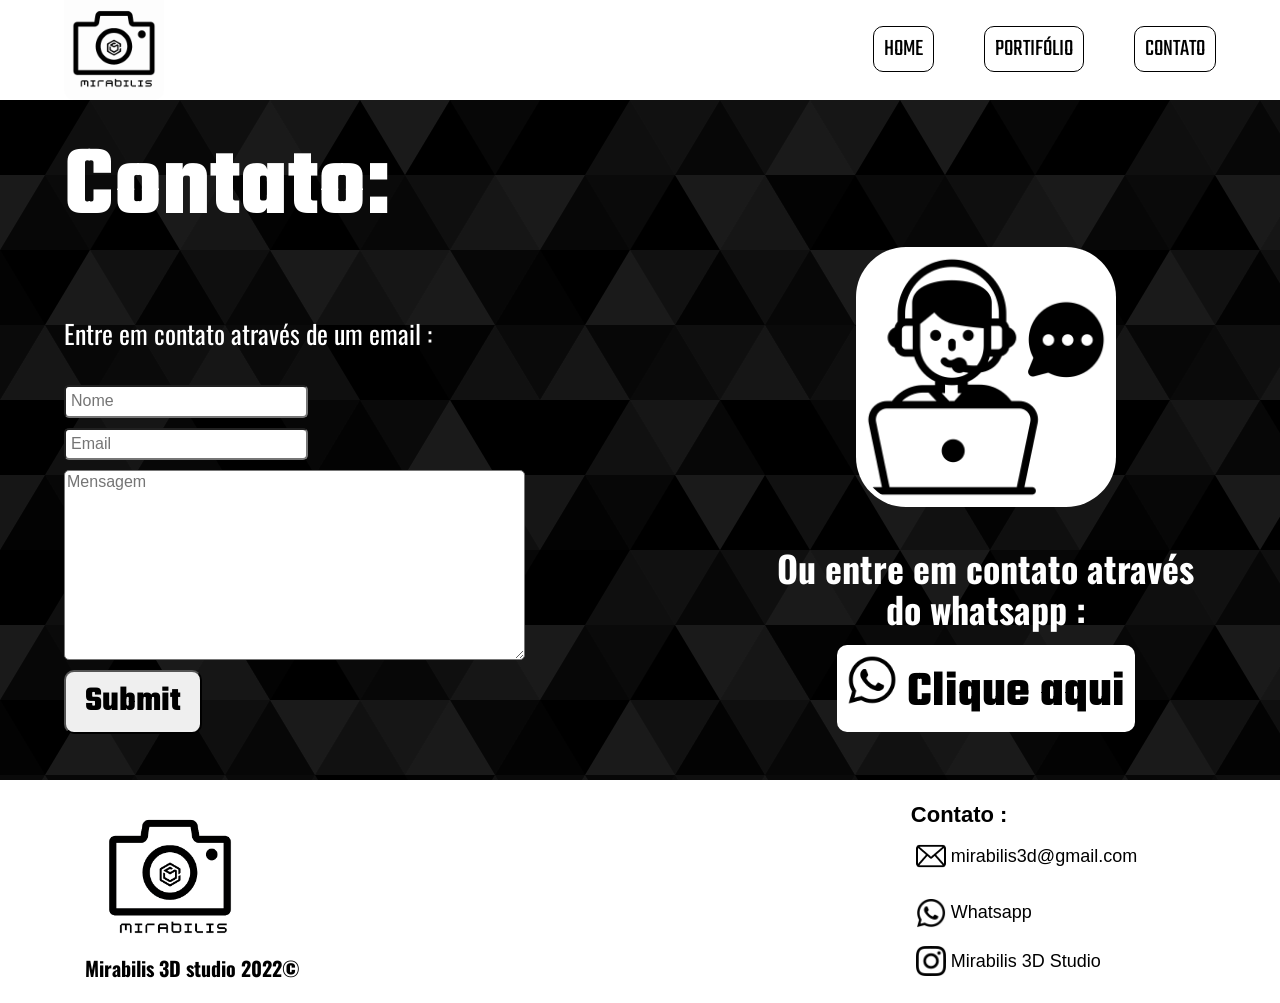
<file: projetos/Mirabilis3dStudio/contato.html>
<!DOCTYPE html>
<html lang="pt-br">
<head>
    <meta charset="UTF-8">
    <meta http-equiv="X-UA-Compatible" content="IE=edge">
    <meta name="viewport" content="width=device-width, initial-scale=1.0">
    <title>Mirabilis 3D Studio - Contato</title>
    <link rel="stylesheet" href="assets/css/reset.css">
    <link rel="stylesheet" href="assets/css/normalize.css">
    <link rel="stylesheet" href="assets/css/style.css">
    <link rel="stylesheet" href="assets/css/header.css">
    <link rel="stylesheet" href="assets/css/animacao.css">
    <link rel="stylesheet" href="assets/css/descricao.css">
    <link rel="stylesheet" href="assets/css/trabalhos.css">
    <link rel="stylesheet" href="assets/css/footer.css">
    <link rel="stylesheet" href="assets/css/contato.css">
    <link rel="preconnect" href="https://fonts.googleapis.com">
<link rel="preconnect" href="https://fonts.gstatic.com" crossorigin>
<link href="https://fonts.googleapis.com/css2?family=Teko&display=swap" rel="stylesheet">
<link rel="preconnect" href="https://fonts.googleapis.com">
<link rel="preconnect" href="https://fonts.gstatic.com" crossorigin>
<link href="https://fonts.googleapis.com/css2?family=Oswald:wght@200&display=swap" rel="stylesheet">
</head>
<body>
    <header id="header">
        
        <!--- header.js carrega header container navegação !--->
    
    </header>

    <main>
        <section class="contato">
            <h2 class="contato__titulo">Contato:</h2>
            <div class="contato__container">
                
                <form action="post" class="contato__formulario">
                    <p>Entre em contato através de um email :</p>
                    <input type="name" class="contato__input" placeholder="Nome">
                    <input type="email" placeholder="Email" class="contato__input">
                    <textarea name="mensagem" id="msg" cols="40" rows="10" placeholder="Mensagem" class="input__msg"></textarea>
                    <input type="submit" name="Enviar" id="submitForm" class="formulario__botao">
                </form>
                <div class="contato__whats">
                    <img src="assets/imagens/suporte-ao-cliente.png" alt="suporte ao cliente" class="img__contato">
                    
                    <h3 >Ou entre em contato através do whatsapp :
                    </h3>
                    <a class="contato__botao-whats" href="http://api.whatsapp.com/send?1=pt_BR&phone=55049998116251"><img src="assets/imagens/whatsapp.png"> Clique aqui</a>
                </div>
            </div>
        </section>
    </main>

    <footer id="footer">
        <!--- footer.js carrega footer !--->
    </footer>

    <script type="module" src="assets/js/index.js"></script>
</body>
</html>
</file>
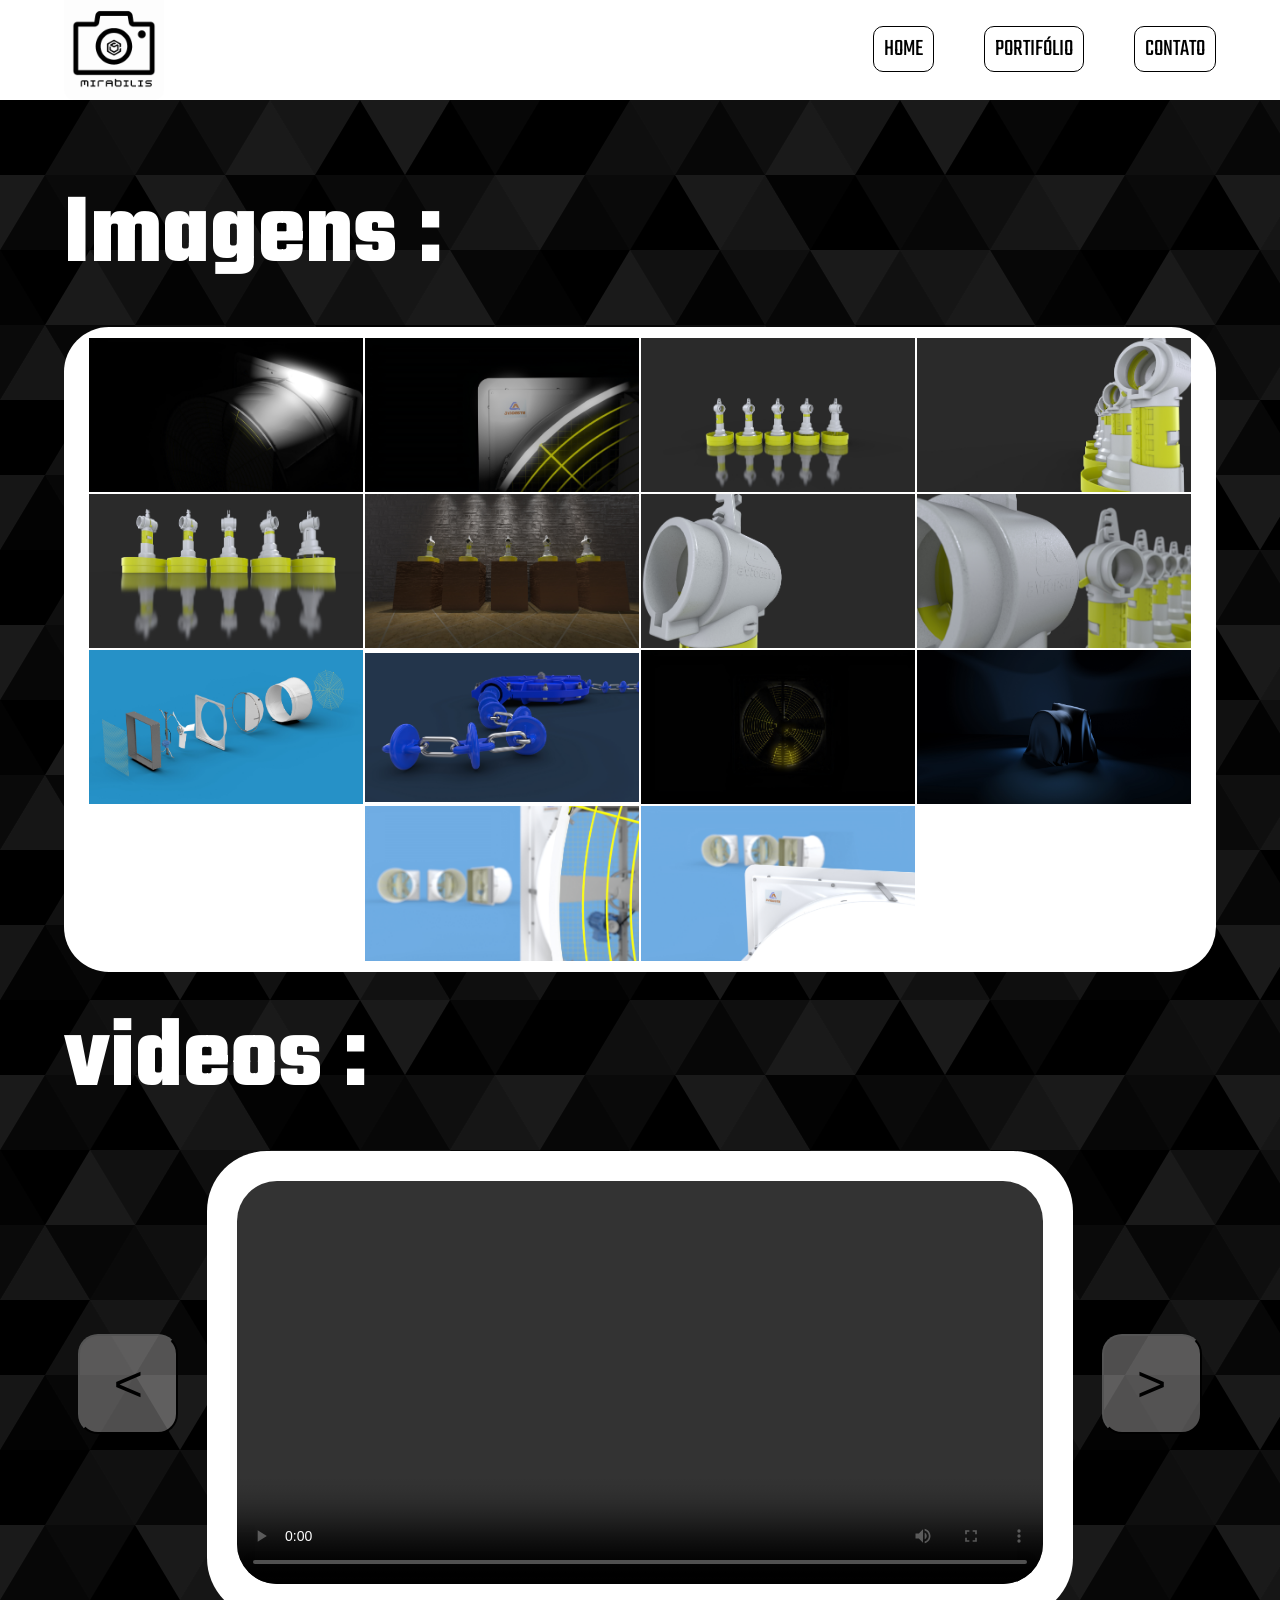
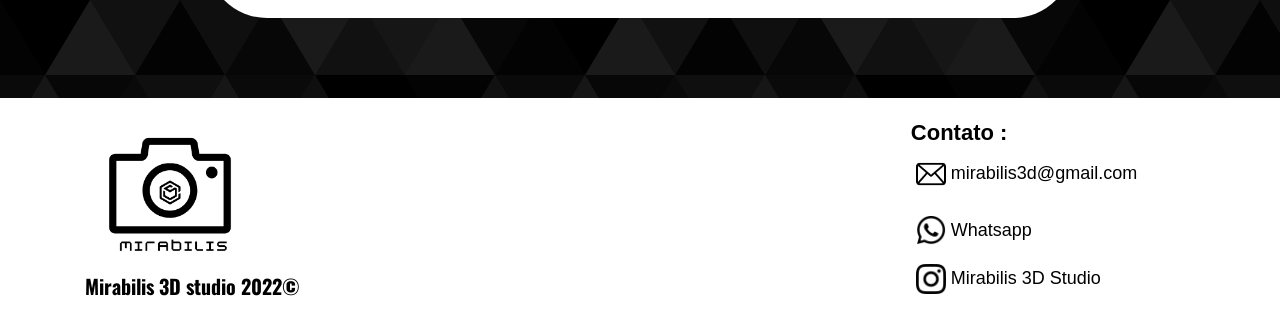
<file: projetos/Mirabilis3dStudio/portifolio.html>
<!DOCTYPE html>
<html lang="pt-br">
<head>
    <meta charset="UTF-8">
    <meta http-equiv="X-UA-Compatible" content="IE=edge">
    <meta name="viewport" content="width=device-width, initial-scale=1.0">
    <title>Mirabilis 3D Studio - Portifolio</title>
    <link rel="stylesheet" href="assets/css/reset.css">
    <link rel="stylesheet" href="assets/css/normalize.css">
    <link rel="stylesheet" href="assets/css/style.css">
    <link rel="stylesheet" href="assets/css/header.css">
    <link rel="stylesheet" href="assets/css/animacao.css">
    <link rel="stylesheet" href="assets/css/descricao.css">
    <link rel="stylesheet" href="assets/css/trabalhos.css">
    <link rel="stylesheet" href="assets/css/footer.css">
    <link rel="stylesheet" href="assets/css/portifolio.css">
    <link rel="preconnect" href="https://fonts.googleapis.com">
<link rel="preconnect" href="https://fonts.gstatic.com" crossorigin>
<link href="https://fonts.googleapis.com/css2?family=Teko&display=swap" rel="stylesheet">
<link rel="preconnect" href="https://fonts.googleapis.com">
<link rel="preconnect" href="https://fonts.gstatic.com" crossorigin>
<link href="https://fonts.googleapis.com/css2?family=Oswald:wght@200&display=swap" rel="stylesheet">
</head>
<body>
    <header id="header">
        
        <!--- header.js carrega header container navegação !--->
    
    </header>

    <main>
        <section class="portifolio">
                <h2 class="trabalhos__titulo">Imagens :</h2>
                <div class="portifolio__imagens">
                        
                    <div id="imagemPortifolio" class="portifolio__imagem">
                        
                    </div>
                </div>
                <h2 class="trabalhos__titulo">videos :</h2>
                <div class="portifolio__container">
                    <input type="button" id="botaoAnterior" class="portifolio__botao" value="<" onclick="anteriorVideo()" >
                <div id="videoPortifolio" class="portifolio__video">
                    
                </div>
                    <input type="button" id="botaoProximo" class="portifolio__botao" value=">" onclick="seguinteVideo()">
            </div>
        </section>

    </main>
    
    <footer id="footer">
        <!--- footer.js carrega footer !--->
    </footer>

</body>
<script type="module" src="assets/js/index.js"></script>
<script src="assets/js/ImgPost.js"></script>
<script src="assets/js/videoPost.js"></script>
</html>
</file>
<file: css/background-svg.css>
body{
    background: rgb(247,173,68);
background: linear-gradient(90deg, rgba(247,173,68,1) 0%, rgba(235,238,111,1) 17%, rgba(127,215,251,1) 100%);
}
.svg__top{
    rotate: 180deg;
    width: 100%;
    filter:drop-shadow(0px 2px 1px rgb(199, 199, 199));
    transform: translate3d(0, 0, 0 );
    transition: 0.5s;
    z-index: -1;
}

.svg__bottom{
    width: 100%;
    filter:drop-shadow(0px 2px 1px rgb(199, 199, 199));
    transform: translate3d(0, 0, 0, );
    transition: 0.5s;
    z-index: -1;
   
    
}

.svg_animation{
    transform: translate3d(0, -10px, 20px);
    filter:drop-shadow(0px 10px 4px white);
    z-index: -1;
    
}

@media(max-width:768px){
    .svg__top{
        filter:drop-shadow(0px 3px 1px rgb(255, 255, 255));
    }
    .svg__bottom{
        filter:drop-shadow(0px 3px 1px rgb(255, 255, 255));
    }

    .svg_animation{
        transform: translate3d(0, -5px, 10px);
        filter:drop-shadow(0px 8px 4px white);
        
        
    }

}
</file>
<file: css/header.css>
header{
    background-color: rgba(0, 0, 0, 0);
}

.header-fix{
    position:fixed;
    width: 20%;
    background: rgb(238, 237, 237);
    z-index: 1;
    border: 2px solid rgb(247, 135, 7);
    box-shadow: 4px 4px 5px black;
    border-radius: 0 0 30px 0;
    margin: -30px 0 0 -5px;
    transition: 0.5s;
}

.header-fix .header__container .header__lista{
    width: 100%;
}
 
.header__container{
    display: flex;
    flex-direction: column;
    text-align: center;
    margin: 2rem 0 0 2.5%;
}


.header__lista{
    display: flex;
    width: 30%;
    justify-content: space-around;
    align-items: center;
    margin: 1rem 0;
}

.header__button{
    color: rgb(247, 135, 7);
    text-shadow: 1px 1px 0.5px rgb(0, 0, 0);
    background-color: rgba(0, 0, 0, 0);
    text-decoration: none;
    font-family: 'Play', sans-serif;
    font-size: 24px;
    text-align: center;
}

.header__button:hover{
    transform: scale(1.1);
    color:  #0168b9;
}

@media(max-width:768px){
.header__lista{
    width: 100%;
}
.header-fix{
    position:fixed;
    width: 100%;
    background: rgb(238, 237, 237);
    z-index: 1;
    box-shadow: 4px 4px 5px black;
    border-radius: 0;
    border: 0px;
    margin: -40px 0 0 0;
    vertical-align: top;
}
 .header__container{
    padding: 0;
    margin: 0;
 }
.header__button{
    font-size: 18px;
}
}
</file>
<file: css/apresentacao.css>
.apresentacao__container{
    display: flex;
    align-items: center;
    width: 100%;
    justify-content: space-between;
    margin-bottom:-160px ;
}

.apresentacao{
    width: 55%;
    display: flex;
    flex-direction: column;
    
}

.apresentacao__titulo{
    font-family: 'Open Sans', sans-serif;
    font-size: 60px;
    color: white;
    text-shadow: 3px 3px 1px black;
    margin-left: 10%;
    font-weight: bold;
    transform: translate3d(0, 50px, 0 );
    transition: 1s;
    opacity: 0;
}


.apresentacao__paragrafo{
    padding: 1rem 0;
    font-family: 'Open Sans', sans-serif;
    text-shadow: 2px 2px 2px black;
    font-size: 32px;
    color: white;
    margin-left: 10%;
    transform: translate3d(0, 50px, 0 );
    transition: 3s;
    opacity: 0;
}
.apresentacao__titulo-animacao{
transform: translate3d(0, 0, 0);
    opacity: 1;
}

.apresentacao__imagem{
    right: 2%;
    bottom: 0%;
    width: 100vh;
    transition: 2s;
    scale: 0.7;
    transform: translate3d(0, 300px, 0 );
    z-index: -1;
}

.apresentacao__imagem-animacao{
    filter:drop-shadow(10px 30px 25px black);
    transform: translate3d(0, 0, 0 );
    scale: 1;

}

@media(max-width:768px){
    .apresentacao__container{
        margin-top: 2rem;
        margin-bottom: -40px;
        flex-direction: column;
        
    }
    .apresentacao{
        width: 100%;
    }
    .apresentacao__imagem{
        width: 80%;
    }
    .apresentacao__imagem-animacao{
        filter:drop-shadow(10px 30px 25px black);
        transform: translate3d(0, 10px, 0 );
        scale: 1;
    
    }

    .apresentacao__titulo{
        font-size: 36px;
    }
    .apresentacao__paragrafo{
        font-size: 20px;
        
    }
}

@media(min-width:1900px){
    .apresentacao__container{
        margin-bottom: -180px;
    }
}

@media(min-width:2500px){
    .apresentacao__container{
        margin-bottom: -250px;
    }
}
</file>
<file: css/sobre.css>
.sobre__container{
    display: flex;
    align-items: center;
    justify-content: space-around;
    background-color: #0168b9;
    padding: 100px 0;
    margin-top: -10px;
    z-index: 1;
}

.sobre__descricao{
    display: flex;
    flex-direction: column;
    align-items: center;
    width: 45%;
}

.sobre__titulo{
    margin: 1rem 0;
    font-size: 45px;
    font-family: 'Open Sans', sans-serif;
    color: white;
    text-transform: uppercase;
    text-shadow: 1px 1px 1px black;
}

.sobre__paragrafo{
    font-size: 18px;
    font-family: 'Montserrat', sans-serif;
    color: white;
    padding: 5px 0;
    text-align: justify;
    text-indent: 6ch;
    
}

.sobre__link{
    font-size: 18px;
    font-family: 'Montserrat', sans-serif;
    color: rgb(235, 192, 2);
    text-decoration: none;
}

.sobre__link:hover{
    color:rgb(209, 230, 18) ;
}

.botao__certificados{
    padding: 10px 10px;
    background-color: white;
    color: black;
    font-family: 'Open Sans', sans-serif;
    font-size: 22px;
    border: 2px solid rgb(48, 100, 148) ;
    border-radius: 30px;
    text-align: center;
    text-decoration: none;
    margin-top: 2rem;
    width: 50%;
}
.sobre__habilidades{
    display: flex;
    flex-direction: column;
    align-items: center;
    width: 30%;
}

.sobre__habilidades li{
    display: flex;
    align-items: center;
}

.habilidades__imagem{
    width: 100px;
    filter:drop-shadow(0px 5px 5px black);
}

.titulo__habilidade{
    font-size: 22px;
    font-family: 'Open Sans', sans-serif;
    color: white;
    text-transform: uppercase;
}
@media(max-width:768px){
    .sobre__container{
        flex-direction: column;
    }

    .sobre__descricao{
        width: 95%;
    }


    .sobre__habilidades{
        width: 95%;
    }
    .sobre__titulo{
        text-align: center;
    }
    .botao__certificados{
        width: 95%;
    }
    .sobre__paragrafo{
        text-align: justify;
    }
}
</file>
<file: css/projetos.css>
.projetos{
    display: flex;
    flex-direction: column;
    margin: 2rem 0;
    align-items: center;
}

.projetos__container{
    display: flex;
    align-items: center;
    margin: 2rem 0;
    flex-wrap: wrap;
    width: 95%;

    
}

.projetos__titulo{
    font-family: 'Open Sans', sans-serif;
    font-size: 60px;
    color: white;
    text-align: center;
    margin: 2rem 0;
    text-transform: uppercase;
    text-shadow: 1px 1px 1px black;
}
.projetos__box{
    background-color: white;
    padding: 20px 4px;
    border-radius: 30px;
    border: solid 2px rgb(247, 135, 7);
    width: 18%;
    display: flex;
    flex-direction: column;
    align-items: center;
    margin: 2rem 2.5%;
    transition: 0.5s;
    text-decoration: none;
}

.projetos__box:hover{
    cursor:pointer;
    border-color: rgb(158, 208, 255);
    transform: scale(1.2);
}

.projetos__img{
    width: 150px;
    height: 150px;
    padding: 10px 0;

}

.projetos__subtitulos{
    font-family: 'Open Sans', sans-serif;
    font-size: 16px;
    text-align: center;
    color: black;
}

#projetoContainer{
    margin: 2rem 5%;
    display: flex;
    align-items: center;
    flex-direction: column;
    text-align: center;
}

.titulo__descricao-projetos{
    font-family: 'Open Sans', sans-serif;
    font-size: 48px;
    color: white;
    text-shadow: 1px 1px 1px black;
    text-align: center;
    margin: 2rem 0;
    
}

.decricao__projetos{
    font-size: 20px;
    font-family: 'Montserrat', sans-serif;
    color: black;
    font-weight: 400;
    padding: 5px 0;
    text-align: justify;
    text-indent: 6ch;
}

#linkProjeto{
    padding: 20px 20px;
    background-color: white;
    border: 2px solid rgb(247, 135, 7);
    color: black;
    text-decoration: none;
    text-shadow: 1px 1px 1px white;
    font-family: 'Open Sans', sans-serif;
    font-size: 26px;
    border-radius: 30px;
    margin-top: 2rem;
    transition: 00.5s;
    
}

#linkProjeto:hover{
    cursor:pointer;
    border-color: rgb(158, 208, 255);
    transform: scale(1.2);
}

.projeto__paragrafo-link{
    text-align: center;
    font-size: 16px;
    font-family: 'Montserrat', sans-serif;
    color: black;
    margin-top: 2rem;
}

.projeto__link{
    font-size: 18px;
    font-family: 'Montserrat', sans-serif;
    text-decoration: none;
    color: rgb(247, 135, 7);
}

@media(max-width:768px){
    .projetos__container{
        flex-direction: column;
    }

    .projetos__img{
        width: 140px;
    }

    .projetos__box{
        width: 80%;
        margin-bottom: 25px;
    }
    .projetos__box:hover{
        transform: scale(1.15);
    }
}
</file>
<file: css/contato.css>
.contato__container{
    margin: -5px 0 ;
    display: flex;
    flex-direction: column;
    align-items: center;
    background-color: #0168b9;
}

.contato__box{
    display: flex;
    align-items: center;
    justify-content: space-around;
    padding: 2rem 0;
}

.contato__formulario{
    display: flex;
    flex-direction: column;
    width: 40%;
}

.contato__formulario form{
    display: flex;
    flex-direction: column;
    
}

.formulario__input{
    border: 2px solid rgb(247, 135, 7) ;
    padding: 10px 5px;
    border-radius: 5px;
    margin: 10px 0;
}
.formulario__textarea{
    border: 2px solid rgb(247, 135, 7) ;
    padding: 10px 5px;
    border-radius: 5px;
    margin: 10px 0;
}

.formulario__submit{
    width: 30%;
    padding: 10px 0;
    background-color:white ;
    border-radius: 10px;
    color: black;
    border: 2px solid rgb(247, 135, 7);
}

.contato__redes{
    width: 40%;
    display: flex;
    flex-direction: column;
    align-items: center;
}

.contato__titulo{
    margin: 1rem 0;
    font-size: 45px;
    font-family: 'Open Sans', sans-serif;
    color: white;
    text-transform: uppercase;
    text-shadow: 1px 1px 1px black;
}

.paragrafo__contato{
    font-size: 18px;
    font-family: 'Montserrat', sans-serif;
    color: white;
    text-align: center;
}
.contato__lista{
    margin: 2rem 0;
    width: 50%;
    display: flex;
    align-items: center;
    justify-content: space-around;
}

.contato__lista li {
    background-color: white;
    border-radius: 25px;
    padding: 10px 10px;
    margin: 0 5px;
    
}

.contato__img{
    width: 50px;
    height: 50px;
    
    
}

@media(max-width:798px){

    .contato__lista{
        width: 100%;
        flex-wrap: wrap;
    }
    .contato__lista li{
        padding: auto;
        width: auto;
    }

    .contato__box{
        width: 100%;
        flex-direction: column;
    }

    .contato__formulario{
        width: 80%;

    }
    .contato__redes{
        width: 80%;
        margin-top: 2rem;
    }
    .contato__img{
        width: 25px;
        height: 25px;
    }
    .formulario__submit{
        width: 50%;
    }
}
</file>
<file: css/footer.css>
footer{
    background-color: #0168b9;
}

.footer__container{
    display: flex;
    justify-content: space-around;
    align-items: center;
    padding: 0px 20px;
}


.copy__footer{
    font-size: 14px;
    font-family: 'Montserrat', sans-serif;
    color: white;
    text-align: center;
    
}
</file>
<file: projetos/Calculadora-Js/assets/css/style.css>
body{
    height: 100vh;
    background: rgb(51,1,88);
background: linear-gradient(129deg, rgba(51,1,88,1) 0%, rgba(115,25,96,1) 71%, rgba(117,5,164,1) 98%);
font-family: 'Koulen', cursive;
}
header{
    height: 100px;
    text-align: center;
}
.titulo{
    font-size: 72px;
    font-weight: bold;
    text-transform: uppercase;
    color: white;
    text-shadow: rgb(78, 78, 78) 1px 1px ;
}
#container{
    width: 50%;
    display: flex;
    align-items: center;
    justify-content: space-around;
    margin: 6rem auto;
    
}
.calculadora{
    width: 90%;
    display: flex;
    flex-direction: column;
    align-items: center;
    justify-content: space-around;
    border-radius: 20px;
    background-color: #222222;
}
#exibidor{
    padding: 10px 0;
    height: 50px;
    width: 100%;
    background-color: white;
    border: #222222 solid 2px;
    text-align: center;
    border-radius: 10px;
}
#exibidor p{
    font-size: 44px;
    font-weight: bold;
    margin: 0 auto;
}
.botoes__calculo{
    width: 100%;
    display: flex;
    align-items: center;
}
.botoes__calculo input{
    background-color: #222222;
    color: white;
    font-size: 40px;
    width: 25%;
    border: 2px solid white;
    padding: 20px;
    transition: 6ms;
    border-radius: 5px;
}
.botoes__calculo input:hover{
    font-size: 60px;
    padding: 8px;

}
.botoes__calculo input:active{
    background-color:#444444;
}
.botoes__numerais{
    display: flex;
    width: 100%;
    align-items: center;
    flex-wrap: wrap;
}

.botoes__numerais input{
    width: 33.33%;
    font-size:28px;
    border: 2px solid black;
    color: #222222;
    background-color: white;
    padding: 10px;
    width: bold;
    border-radius: 5px;
    transition: 6ms;
}
.botoes__numerais input:hover{
    font-size: 44px;
    padding: 4px;

}
.botoes__numerais input:active{
    background-color:rgba(255, 255, 255, 0.788);
}
.botoes__numerais input:last-child {
    text-align: center;
    color: red;
    background-color: #222222;
}
.botoes__numerais input:nth-child(11){
    text-align: center;
    color: green;
    background-color: #222222;
}

@media(max-width:798px) {
    
    #container{
        width: 98%;
    }

    .botoes__numerais input:last-child {
        font-size: 22px;
    }

    .botoes__numerais input:nth-child(11){
       font-size: 22px;
    }

}
</file>
<file: projetos/Mirabilis3dStudio/assets/css/style.css>
body{

    background-color: white;


}
.preloader {
    position: absolute;
    width: 100%;
    display: flex;
    align-items: center;
    justify-content: space-around;
    margin-top: 17%;
}

.preloader img{
    width: 200px;
}

[data-anime] {
    opacity: 0;
    transition: .3s;
}

[data-anime="left"]{
    transform: translate3d(-50px , 0 , 0) ;
}

[data-anime="right"]{
   transform: translate3d(50px , 0 , 0) ;
}

[data-anime].animate{
   opacity: 1;
   transform: translate3d(0px , 0px , 0px);
}
</file>
<file: projetos/Mirabilis3dStudio/assets/css/header.css>
header{
 background-color: rgba(255, 255, 255, 0);
}

.header__imagem{
    height: 100px;
    background-color: rgba(240, 240, 240, 0.185);
    border-radius: 0px 0px 10px 10px;
}

.header__container{
    display: flex;
    justify-content: space-between;
    align-items: center;
    position: absolute;
    top:  0%;
    width: 90%;
    margin: 0 5%;
    
}

.header__lista{
    display: flex;
    justify-content: space-between;
}

.header__lista li{
    margin-left: 50px;
    
}

.header__link{
    font-family: 'Teko', sans-serif;
    color: black;
    text-decoration: none;
    padding: 5px 10px;
    font-size: 24px;
    text-transform: uppercase;
    border: 1px solid black;
    background-color: white;;
    border-radius: 10px;
    transition: 0.3s;
}

.header__link:hover{
    font-size: 28px;
    color: rgb(250, 199, 104);
}
</file>
<file: projetos/Mirabilis3dStudio/assets/css/animacao.css>
.animacao{
    width: 100%;
    height: 85vh;
    text-align: center;
}

.animacao video{
    width: 100%;
}


.animacao img{
    right: 50%;
    top: 50%;
    width: 250px;
}
</file>
<file: projetos/Mirabilis3dStudio/assets/css/descricao.css>
.descricao__container{
    background-color: whitesmoke;
    display: flex;
    position: relative;
    justify-content: space-between;
    margin: 1rem 0;
    padding: 0 5%;
    align-items: center;
    
}

.descricao__titulo{
    width: 60% ;
}
.descricao__titulo-h2{
    font-family: 'Teko', sans-serif;
    font-size: 200px;
}
.descricao__paragrafos{
    padding: 20px;
    border-radius: 20px;
    width: 80%;
    
}
.descricao__paragrafo {
    font-family: 'Oswald', sans-serif;
    font-size: 27px;
    font-weight: bold;
    text-align: justify;
}
</file>
<file: projetos/Mirabilis3dStudio/assets/css/trabalhos.css>
.trabalhos__container{
    background-color: #000000;
background-image: url("data:image/svg+xml,%3Csvg xmlns='http://www.w3.org/2000/svg' width='540' height='450' viewBox='0 0 1080 900'%3E%3Cg fill-opacity='.1'%3E%3Cpolygon fill='%23444' points='90 150 0 300 180 300'/%3E%3Cpolygon points='90 150 180 0 0 0'/%3E%3Cpolygon fill='%23AAA' points='270 150 360 0 180 0'/%3E%3Cpolygon fill='%23DDD' points='450 150 360 300 540 300'/%3E%3Cpolygon fill='%23999' points='450 150 540 0 360 0'/%3E%3Cpolygon points='630 150 540 300 720 300'/%3E%3Cpolygon fill='%23DDD' points='630 150 720 0 540 0'/%3E%3Cpolygon fill='%23444' points='810 150 720 300 900 300'/%3E%3Cpolygon fill='%23FFF' points='810 150 900 0 720 0'/%3E%3Cpolygon fill='%23DDD' points='990 150 900 300 1080 300'/%3E%3Cpolygon fill='%23444' points='990 150 1080 0 900 0'/%3E%3Cpolygon fill='%23DDD' points='90 450 0 600 180 600'/%3E%3Cpolygon points='90 450 180 300 0 300'/%3E%3Cpolygon fill='%23666' points='270 450 180 600 360 600'/%3E%3Cpolygon fill='%23AAA' points='270 450 360 300 180 300'/%3E%3Cpolygon fill='%23DDD' points='450 450 360 600 540 600'/%3E%3Cpolygon fill='%23999' points='450 450 540 300 360 300'/%3E%3Cpolygon fill='%23999' points='630 450 540 600 720 600'/%3E%3Cpolygon fill='%23FFF' points='630 450 720 300 540 300'/%3E%3Cpolygon points='810 450 720 600 900 600'/%3E%3Cpolygon fill='%23DDD' points='810 450 900 300 720 300'/%3E%3Cpolygon fill='%23AAA' points='990 450 900 600 1080 600'/%3E%3Cpolygon fill='%23444' points='990 450 1080 300 900 300'/%3E%3Cpolygon fill='%23222' points='90 750 0 900 180 900'/%3E%3Cpolygon points='270 750 180 900 360 900'/%3E%3Cpolygon fill='%23DDD' points='270 750 360 600 180 600'/%3E%3Cpolygon points='450 750 540 600 360 600'/%3E%3Cpolygon points='630 750 540 900 720 900'/%3E%3Cpolygon fill='%23444' points='630 750 720 600 540 600'/%3E%3Cpolygon fill='%23AAA' points='810 750 720 900 900 900'/%3E%3Cpolygon fill='%23666' points='810 750 900 600 720 600'/%3E%3Cpolygon fill='%23999' points='990 750 900 900 1080 900'/%3E%3Cpolygon fill='%23999' points='180 0 90 150 270 150'/%3E%3Cpolygon fill='%23444' points='360 0 270 150 450 150'/%3E%3Cpolygon fill='%23FFF' points='540 0 450 150 630 150'/%3E%3Cpolygon points='900 0 810 150 990 150'/%3E%3Cpolygon fill='%23222' points='0 300 -90 450 90 450'/%3E%3Cpolygon fill='%23FFF' points='0 300 90 150 -90 150'/%3E%3Cpolygon fill='%23FFF' points='180 300 90 450 270 450'/%3E%3Cpolygon fill='%23666' points='180 300 270 150 90 150'/%3E%3Cpolygon fill='%23222' points='360 300 270 450 450 450'/%3E%3Cpolygon fill='%23FFF' points='360 300 450 150 270 150'/%3E%3Cpolygon fill='%23444' points='540 300 450 450 630 450'/%3E%3Cpolygon fill='%23222' points='540 300 630 150 450 150'/%3E%3Cpolygon fill='%23AAA' points='720 300 630 450 810 450'/%3E%3Cpolygon fill='%23666' points='720 300 810 150 630 150'/%3E%3Cpolygon fill='%23FFF' points='900 300 810 450 990 450'/%3E%3Cpolygon fill='%23999' points='900 300 990 150 810 150'/%3E%3Cpolygon points='0 600 -90 750 90 750'/%3E%3Cpolygon fill='%23666' points='0 600 90 450 -90 450'/%3E%3Cpolygon fill='%23AAA' points='180 600 90 750 270 750'/%3E%3Cpolygon fill='%23444' points='180 600 270 450 90 450'/%3E%3Cpolygon fill='%23444' points='360 600 270 750 450 750'/%3E%3Cpolygon fill='%23999' points='360 600 450 450 270 450'/%3E%3Cpolygon fill='%23666' points='540 600 630 450 450 450'/%3E%3Cpolygon fill='%23222' points='720 600 630 750 810 750'/%3E%3Cpolygon fill='%23FFF' points='900 600 810 750 990 750'/%3E%3Cpolygon fill='%23222' points='900 600 990 450 810 450'/%3E%3Cpolygon fill='%23DDD' points='0 900 90 750 -90 750'/%3E%3Cpolygon fill='%23444' points='180 900 270 750 90 750'/%3E%3Cpolygon fill='%23FFF' points='360 900 450 750 270 750'/%3E%3Cpolygon fill='%23AAA' points='540 900 630 750 450 750'/%3E%3Cpolygon fill='%23FFF' points='720 900 810 750 630 750'/%3E%3Cpolygon fill='%23222' points='900 900 990 750 810 750'/%3E%3Cpolygon fill='%23222' points='1080 300 990 450 1170 450'/%3E%3Cpolygon fill='%23FFF' points='1080 300 1170 150 990 150'/%3E%3Cpolygon points='1080 600 990 750 1170 750'/%3E%3Cpolygon fill='%23666' points='1080 600 1170 450 990 450'/%3E%3Cpolygon fill='%23DDD' points='1080 900 1170 750 990 750'/%3E%3C/g%3E%3C/svg%3E");
    display: flex;
    flex-direction: column;
    width: 100%;
    padding: 3rem 0;
    
}

.trabalhos__imagens{
    display: flex;
    align-items: left;
    justify-content: space-between;
    width: 95%;
    

}

.trabalhos__imagem{
    width: 50%;
    background-color: #000000f8;
}
.trabalhos__descricao{
    width: 40%;
    display: flex;
    flex-direction: column;
}

.trabalhos__titulo{
    font-family: 'Teko', sans-serif;
    font-size: 100px;
    margin: 2rem 0;
    color: white;
}

.trabalhos__paragrafo{
    font-family: 'Oswald', sans-serif;
    font-size: 26px;
    text-align: justify;
    color: white;
    
}


.trabalhos__botao{
    font-family: 'Oswald', sans-serif;
    text-decoration: none;
    font-size: 22px;
    color: rgb(250, 199, 104);
}

.trabalhos__botao:hover{
    font-size: 24px ;
    text-shadow: 1px 1px 2px rgb(228, 228, 228);
}
.trabalhos__video{
    margin-top: 3rem;
    display: flex;
    margin-left: 5%;
    justify-content: space-between;
    width: 95%;
}

.trabalhos__video video{
    margin-right: 1%;
    border-radius: 20px;
    width: 50%;
}
</file>
<file: projetos/Mirabilis3dStudio/assets/css/footer.css>
.footer__container{
    display: flex;
    justify-content: space-between;
    align-items: center;
}


.footer__mirabilis{
    width: 30%;
    
    display: flex;
    flex-direction: column;
    align-items: center;
}

.footer__lista1 li{
    display: block;
}
.footer__logo{
    width: 150px;
    margin-left: 10px;
}

.footer__name{
    font-size: 20px;
    font-family: 'Oswald', sans-serif;
}

.footer__contato{
    width: 40%;
    display: flex;
    flex-direction: column;
    align-items: center;
}

.footer__lista2{
    display: block;
}

.footer__lista2 li{
    display: flex;
    align-items: center;
}

.footer__contato{
    font-size: 22px;
}

.footer__escrita{
    font-size: 18px;
}

.footer__redes{
    width: 30px;
    padding: 5px 5px;
}

.footer__link{
    font-size: 18px;
    display: flex;
    align-items: center;
    text-decoration: none;
    color: black;
}

.footer__link:hover{
    font-size: 20px;
    text-shadow: 3px 3px 3px rgb(250, 199, 104);
}
</file>
<file: projetos/Mirabilis3dStudio/assets/css/contato.css>
.contato{
    background-color: #000000;
background-image: url("data:image/svg+xml,%3Csvg xmlns='http://www.w3.org/2000/svg' width='540' height='450' viewBox='0 0 1080 900'%3E%3Cg fill-opacity='.1'%3E%3Cpolygon fill='%23444' points='90 150 0 300 180 300'/%3E%3Cpolygon points='90 150 180 0 0 0'/%3E%3Cpolygon fill='%23AAA' points='270 150 360 0 180 0'/%3E%3Cpolygon fill='%23DDD' points='450 150 360 300 540 300'/%3E%3Cpolygon fill='%23999' points='450 150 540 0 360 0'/%3E%3Cpolygon points='630 150 540 300 720 300'/%3E%3Cpolygon fill='%23DDD' points='630 150 720 0 540 0'/%3E%3Cpolygon fill='%23444' points='810 150 720 300 900 300'/%3E%3Cpolygon fill='%23FFF' points='810 150 900 0 720 0'/%3E%3Cpolygon fill='%23DDD' points='990 150 900 300 1080 300'/%3E%3Cpolygon fill='%23444' points='990 150 1080 0 900 0'/%3E%3Cpolygon fill='%23DDD' points='90 450 0 600 180 600'/%3E%3Cpolygon points='90 450 180 300 0 300'/%3E%3Cpolygon fill='%23666' points='270 450 180 600 360 600'/%3E%3Cpolygon fill='%23AAA' points='270 450 360 300 180 300'/%3E%3Cpolygon fill='%23DDD' points='450 450 360 600 540 600'/%3E%3Cpolygon fill='%23999' points='450 450 540 300 360 300'/%3E%3Cpolygon fill='%23999' points='630 450 540 600 720 600'/%3E%3Cpolygon fill='%23FFF' points='630 450 720 300 540 300'/%3E%3Cpolygon points='810 450 720 600 900 600'/%3E%3Cpolygon fill='%23DDD' points='810 450 900 300 720 300'/%3E%3Cpolygon fill='%23AAA' points='990 450 900 600 1080 600'/%3E%3Cpolygon fill='%23444' points='990 450 1080 300 900 300'/%3E%3Cpolygon fill='%23222' points='90 750 0 900 180 900'/%3E%3Cpolygon points='270 750 180 900 360 900'/%3E%3Cpolygon fill='%23DDD' points='270 750 360 600 180 600'/%3E%3Cpolygon points='450 750 540 600 360 600'/%3E%3Cpolygon points='630 750 540 900 720 900'/%3E%3Cpolygon fill='%23444' points='630 750 720 600 540 600'/%3E%3Cpolygon fill='%23AAA' points='810 750 720 900 900 900'/%3E%3Cpolygon fill='%23666' points='810 750 900 600 720 600'/%3E%3Cpolygon fill='%23999' points='990 750 900 900 1080 900'/%3E%3Cpolygon fill='%23999' points='180 0 90 150 270 150'/%3E%3Cpolygon fill='%23444' points='360 0 270 150 450 150'/%3E%3Cpolygon fill='%23FFF' points='540 0 450 150 630 150'/%3E%3Cpolygon points='900 0 810 150 990 150'/%3E%3Cpolygon fill='%23222' points='0 300 -90 450 90 450'/%3E%3Cpolygon fill='%23FFF' points='0 300 90 150 -90 150'/%3E%3Cpolygon fill='%23FFF' points='180 300 90 450 270 450'/%3E%3Cpolygon fill='%23666' points='180 300 270 150 90 150'/%3E%3Cpolygon fill='%23222' points='360 300 270 450 450 450'/%3E%3Cpolygon fill='%23FFF' points='360 300 450 150 270 150'/%3E%3Cpolygon fill='%23444' points='540 300 450 450 630 450'/%3E%3Cpolygon fill='%23222' points='540 300 630 150 450 150'/%3E%3Cpolygon fill='%23AAA' points='720 300 630 450 810 450'/%3E%3Cpolygon fill='%23666' points='720 300 810 150 630 150'/%3E%3Cpolygon fill='%23FFF' points='900 300 810 450 990 450'/%3E%3Cpolygon fill='%23999' points='900 300 990 150 810 150'/%3E%3Cpolygon points='0 600 -90 750 90 750'/%3E%3Cpolygon fill='%23666' points='0 600 90 450 -90 450'/%3E%3Cpolygon fill='%23AAA' points='180 600 90 750 270 750'/%3E%3Cpolygon fill='%23444' points='180 600 270 450 90 450'/%3E%3Cpolygon fill='%23444' points='360 600 270 750 450 750'/%3E%3Cpolygon fill='%23999' points='360 600 450 450 270 450'/%3E%3Cpolygon fill='%23666' points='540 600 630 450 450 450'/%3E%3Cpolygon fill='%23222' points='720 600 630 750 810 750'/%3E%3Cpolygon fill='%23FFF' points='900 600 810 750 990 750'/%3E%3Cpolygon fill='%23222' points='900 600 990 450 810 450'/%3E%3Cpolygon fill='%23DDD' points='0 900 90 750 -90 750'/%3E%3Cpolygon fill='%23444' points='180 900 270 750 90 750'/%3E%3Cpolygon fill='%23FFF' points='360 900 450 750 270 750'/%3E%3Cpolygon fill='%23AAA' points='540 900 630 750 450 750'/%3E%3Cpolygon fill='%23FFF' points='720 900 810 750 630 750'/%3E%3Cpolygon fill='%23222' points='900 900 990 750 810 750'/%3E%3Cpolygon fill='%23222' points='1080 300 990 450 1170 450'/%3E%3Cpolygon fill='%23FFF' points='1080 300 1170 150 990 150'/%3E%3Cpolygon points='1080 600 990 750 1170 750'/%3E%3Cpolygon fill='%23666' points='1080 600 1170 450 990 450'/%3E%3Cpolygon fill='%23DDD' points='1080 900 1170 750 990 750'/%3E%3C/g%3E%3C/svg%3E");
    margin-top: 100px;
   
}
.contato__formulario p {
    color: white;
    font-family: 'Oswald', sans-serif;
    font-size: 26px;

}
.contato__titulo{
    margin:0 0 0 5%;
    font-family: 'Teko', sans-serif;
    font-size: 100px;
    color: white;
    padding-top: 2rem;
}

.contato__container{
    margin: 0 5%;
    padding: 0;
    display: flex;
    justify-content: space-between;
    align-items: center;

}

.contato__formulario{
    display: flex;
    flex-direction: column;
    width: 40%;
    
}

.contato__input{
margin-top: 10px;
padding: 5px 5px;
width: 50%;
border-radius: 5px;
}

.input__msg{
    margin-top: 10px;
    border-radius: 5px;
}
.formulario__botao{
    margin-top: 10px;
    border-radius: 10px;
    width: 30%;
    padding: 10px 0;
    font-size: 35px;
    font-weight: bold;
    font-family: 'Teko', sans-serif;
    transition: 0.2s;
    
}

.formulario__botao:hover{
    transform: scale(1.15);
    color: rgb(141, 108, 46);
    
}

.img__contato{
    background-color: white;
    border-radius: 50px;
    padding: 5px 5px;
    width: 250px;
    margin-bottom: 40px;
}
.contato__whats{
    width: 40%;
    display: flex;
    flex-direction: column;
    align-items: center;
    justify-content: space-between;
    padding: 0 0 3rem 0;
}
.contato__whats h3{
    margin-bottom: 5px;
    color: white;
    font-size: 36px;
    font-family: 'Oswald', sans-serif;
    text-align: center;
}

.contato__botao-whats{
    color: black;
    text-decoration: none;
    margin-top: 10px;
    border-radius: 10px;
    width: auto;
    padding: 10px 10px;
    font-size: 50px;
    font-weight: bold;
    font-family: 'Teko', sans-serif;
    background-color: white;
    
}

.contato__botao-whats img{
    width: 50px;
}

.contato__botao-whats:hover{
    transform: scale(1.15);
    color: rgb(141, 108, 46);
    transition: 0.2s;
}
</file>
<file: projetos/Mirabilis3dStudio/assets/css/portifolio.css>
main{
    padding: 3rem 0;
    background-color: #000000;
background-image: url("data:image/svg+xml,%3Csvg xmlns='http://www.w3.org/2000/svg' width='540' height='450' viewBox='0 0 1080 900'%3E%3Cg fill-opacity='.1'%3E%3Cpolygon fill='%23444' points='90 150 0 300 180 300'/%3E%3Cpolygon points='90 150 180 0 0 0'/%3E%3Cpolygon fill='%23AAA' points='270 150 360 0 180 0'/%3E%3Cpolygon fill='%23DDD' points='450 150 360 300 540 300'/%3E%3Cpolygon fill='%23999' points='450 150 540 0 360 0'/%3E%3Cpolygon points='630 150 540 300 720 300'/%3E%3Cpolygon fill='%23DDD' points='630 150 720 0 540 0'/%3E%3Cpolygon fill='%23444' points='810 150 720 300 900 300'/%3E%3Cpolygon fill='%23FFF' points='810 150 900 0 720 0'/%3E%3Cpolygon fill='%23DDD' points='990 150 900 300 1080 300'/%3E%3Cpolygon fill='%23444' points='990 150 1080 0 900 0'/%3E%3Cpolygon fill='%23DDD' points='90 450 0 600 180 600'/%3E%3Cpolygon points='90 450 180 300 0 300'/%3E%3Cpolygon fill='%23666' points='270 450 180 600 360 600'/%3E%3Cpolygon fill='%23AAA' points='270 450 360 300 180 300'/%3E%3Cpolygon fill='%23DDD' points='450 450 360 600 540 600'/%3E%3Cpolygon fill='%23999' points='450 450 540 300 360 300'/%3E%3Cpolygon fill='%23999' points='630 450 540 600 720 600'/%3E%3Cpolygon fill='%23FFF' points='630 450 720 300 540 300'/%3E%3Cpolygon points='810 450 720 600 900 600'/%3E%3Cpolygon fill='%23DDD' points='810 450 900 300 720 300'/%3E%3Cpolygon fill='%23AAA' points='990 450 900 600 1080 600'/%3E%3Cpolygon fill='%23444' points='990 450 1080 300 900 300'/%3E%3Cpolygon fill='%23222' points='90 750 0 900 180 900'/%3E%3Cpolygon points='270 750 180 900 360 900'/%3E%3Cpolygon fill='%23DDD' points='270 750 360 600 180 600'/%3E%3Cpolygon points='450 750 540 600 360 600'/%3E%3Cpolygon points='630 750 540 900 720 900'/%3E%3Cpolygon fill='%23444' points='630 750 720 600 540 600'/%3E%3Cpolygon fill='%23AAA' points='810 750 720 900 900 900'/%3E%3Cpolygon fill='%23666' points='810 750 900 600 720 600'/%3E%3Cpolygon fill='%23999' points='990 750 900 900 1080 900'/%3E%3Cpolygon fill='%23999' points='180 0 90 150 270 150'/%3E%3Cpolygon fill='%23444' points='360 0 270 150 450 150'/%3E%3Cpolygon fill='%23FFF' points='540 0 450 150 630 150'/%3E%3Cpolygon points='900 0 810 150 990 150'/%3E%3Cpolygon fill='%23222' points='0 300 -90 450 90 450'/%3E%3Cpolygon fill='%23FFF' points='0 300 90 150 -90 150'/%3E%3Cpolygon fill='%23FFF' points='180 300 90 450 270 450'/%3E%3Cpolygon fill='%23666' points='180 300 270 150 90 150'/%3E%3Cpolygon fill='%23222' points='360 300 270 450 450 450'/%3E%3Cpolygon fill='%23FFF' points='360 300 450 150 270 150'/%3E%3Cpolygon fill='%23444' points='540 300 450 450 630 450'/%3E%3Cpolygon fill='%23222' points='540 300 630 150 450 150'/%3E%3Cpolygon fill='%23AAA' points='720 300 630 450 810 450'/%3E%3Cpolygon fill='%23666' points='720 300 810 150 630 150'/%3E%3Cpolygon fill='%23FFF' points='900 300 810 450 990 450'/%3E%3Cpolygon fill='%23999' points='900 300 990 150 810 150'/%3E%3Cpolygon points='0 600 -90 750 90 750'/%3E%3Cpolygon fill='%23666' points='0 600 90 450 -90 450'/%3E%3Cpolygon fill='%23AAA' points='180 600 90 750 270 750'/%3E%3Cpolygon fill='%23444' points='180 600 270 450 90 450'/%3E%3Cpolygon fill='%23444' points='360 600 270 750 450 750'/%3E%3Cpolygon fill='%23999' points='360 600 450 450 270 450'/%3E%3Cpolygon fill='%23666' points='540 600 630 450 450 450'/%3E%3Cpolygon fill='%23222' points='720 600 630 750 810 750'/%3E%3Cpolygon fill='%23FFF' points='900 600 810 750 990 750'/%3E%3Cpolygon fill='%23222' points='900 600 990 450 810 450'/%3E%3Cpolygon fill='%23DDD' points='0 900 90 750 -90 750'/%3E%3Cpolygon fill='%23444' points='180 900 270 750 90 750'/%3E%3Cpolygon fill='%23FFF' points='360 900 450 750 270 750'/%3E%3Cpolygon fill='%23AAA' points='540 900 630 750 450 750'/%3E%3Cpolygon fill='%23FFF' points='720 900 810 750 630 750'/%3E%3Cpolygon fill='%23222' points='900 900 990 750 810 750'/%3E%3Cpolygon fill='%23222' points='1080 300 990 450 1170 450'/%3E%3Cpolygon fill='%23FFF' points='1080 300 1170 150 990 150'/%3E%3Cpolygon points='1080 600 990 750 1170 750'/%3E%3Cpolygon fill='%23666' points='1080 600 1170 450 990 450'/%3E%3Cpolygon fill='%23DDD' points='1080 900 1170 750 990 750'/%3E%3C/g%3E%3C/svg%3E");
    margin-top: 100px;
    
}

.portifolio{
    width: 90%;
    margin: 0 5%;
   
}


.portifolio__container{
    display: flex;
    align-items: center;
    justify-content: space-around;
    margin: 2rem 0;
    
}

.portifolio__imagens {
    width: 100%;
    background-color: white;
    border-radius: 45px;
}

.portifolio__imagem {
    display: flex;
    flex-wrap: wrap;
    align-items: center;
    justify-content: center;
    padding: 10px 5px;
    

    
}

.img__portifolio{
    width: 24%;
    border: 1px solid white;
    transition: 0.2s;
}
.img__portifolio:hover{
    transform: scale(1.3);
}

.portifolio__botao{
    width: 100px;
    height: 100px;
    font-size: 50px;
    background-color: rgba(238, 237, 237, 0.329);
    color: black;
    padding: 10px 30px;
    border-radius: 20px;
}

.portifolio__video {
    width: 70%;
    background-color: white;
    border-radius: 60px;
    padding: 30px 30px;
}

.portifolio__video video{
    width: 100%;
border-radius: 40px;
}
</file>
